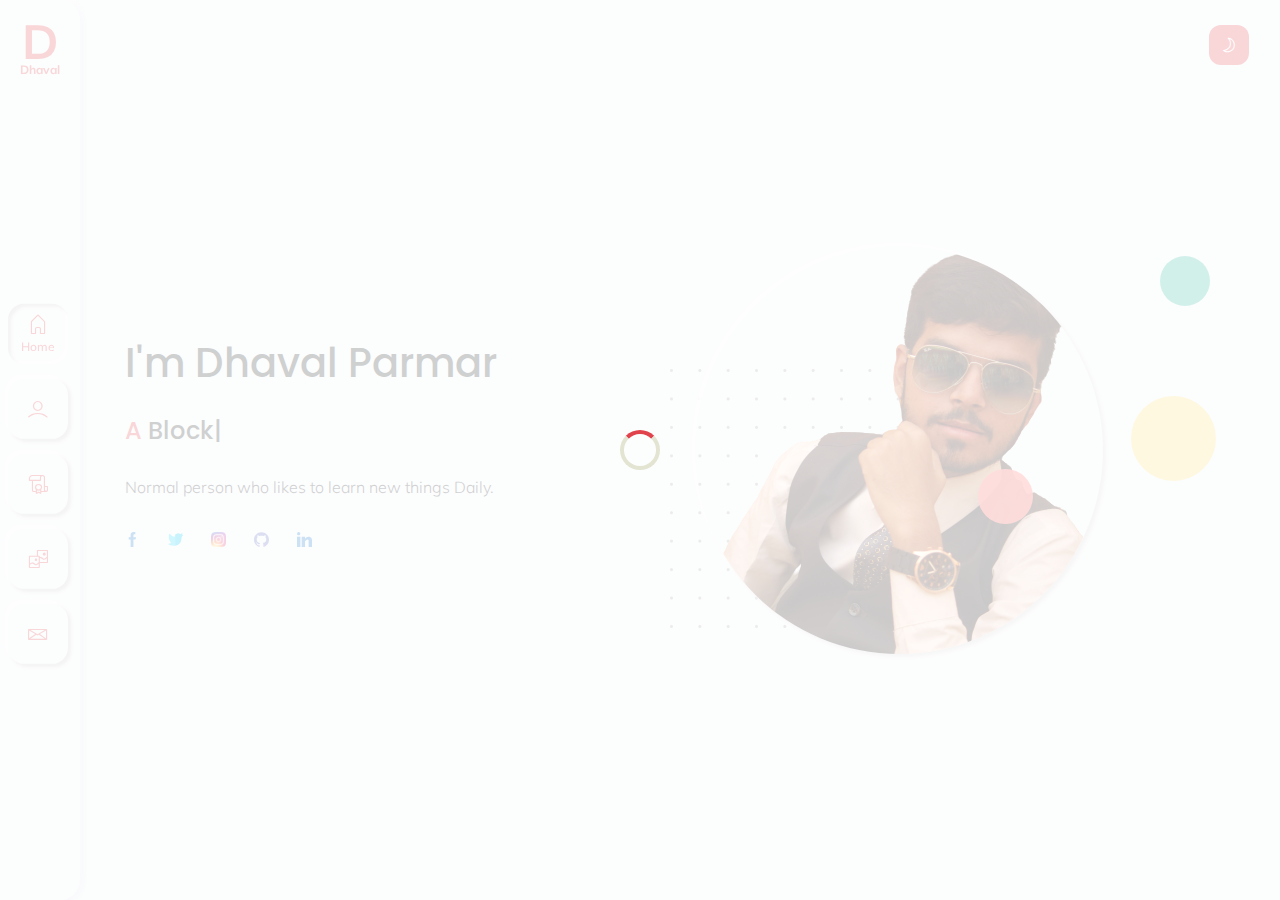
<file: index.html>
<!DOCTYPE html>
<html lang="en">
    
<head>
        <meta charset="UTF-8">
        <meta name="viewport" content="width=device-width, initial-scale=1, shrink-to-fit=no">
        <title>Dhaval Parmar</title>
        <meta name="description" content="" />
        <meta name="keywords" content="" />
        <meta name="author" content="Dhaval Parmar" />

        <!--  FavIcon  -->
        <link rel="shortcut icon" href="assets/img/favicon.jpg">

        <!-- Google Fonts -->
		<link href="https://fonts.googleapis.com/css?family=Muli:300,400,600" rel="stylesheet">
		<link href="https://fonts.googleapis.com/css?family=Poppins:400,500,600,700" rel="stylesheet">

        <!-- Plugin Css -->
        <link rel="stylesheet" href="assets/css/plugins.css">
        <!-- Colors Css -->
        <link rel="stylesheet" href="assets/css/color/green-color.css" id="option-color">
        <!--  Custom Style CSS  -->
        <link rel="stylesheet" href="assets/css/main.css">
        <link rel="stylesheet" href="assets/css/color/colorfull-main.css">
    </head>
    <body data-spy="scroll" data-target="#scrollspy" data-offset="1">

    <!--  Pre Loader  -->
    <div id="overlayer"></div>
    <span class="loader"></span>

     <!-- Portfolio Single Modal Start -->
    <div class="portfolio-single modal fade" id="portfolio-single" tabindex="-1" role="dialog" aria-labelledby="portfolioModalScrollable" aria-hidden="true">
        <div class="modal-dialog modal-dialog-scrollable" role="document">
            <div class="modal-content text-muted">
                <div class="modal-header">
                    <h5 class="modal-title" id="portfolioModalScrollable">My Work</h5>
                    <button type="button" class="close" data-dismiss="modal" aria-label="Close">
                        <span aria-hidden="true">&times;</span>
                    </button>
                </div>
                <div class="modal-body">
                    <div class="pt-4 pb-5">
                        <div class="container">
                            <div class="row">
                                <div class="col-12 col-md-10 mx-auto">
                                    <div class="text-center">
                                        <h2 class="mb-3"> <span class="base-color"> StudySnap - Your Study Partner</span></h2>
                                        <!-- <p class="max-width-450">In a professional context it often happens that private clients corder a publication to be made.</p> -->
                                    </div>
                                    <div class="row contact-info mt-5">
                                        <!-- <div class="col-md-4">
                                            <div class="text-center">
                                                <div>
                                                    <h6>Contribution:</h6>
                                                    <p class="mb-0">Softweirdo T</p>
                                                </div>
                                            </div>
                                        </div> -->
                                        <div class="col-md-6 p-title-border mt-3 mt-md-0">
                                            <div class="text-center">
                                                <div>
                                                    <h6 class="contact_detail-title">Completed on:</h6>
                                                    <p class="mb-0">June 30, 2020</p>
                                                </div>
                                            </div>
                                        </div>
                                        <div class="col-md-6 mt-3 mt-md-0">
                                            <div class="text-center">
                                                <div>
                                                    <h6>Skills:</h6>
                                                    <p class="mb-0">HTML5 / LARAVEL / CSS3</p>
                                                </div>
                                            </div>
                                        </div>
                                    </div>
                                    <!-- <div class="mt-5">
                                        <div class="portfolio-single-item image-border">
                                            <img src="assets/img/portfolio-03.jpg" class="d-block" alt="...">
                                        </div>
                                    </div> -->
                                    <div class="text-md-left mt-5">
                                        <p class="my-3">Studysnap is a system in which we provide access to schools, tution classes or any other institute to share study material with their students and we are giving this system to them at free of cost.</p>
                                    </div>
                                </div>
                            </div>
                        </div>
                    </div>
                </div>
            </div>
        </div>
    </div>

    <div class="portfolio-single modal fade" id="portfolio-scallop" tabindex="-1" role="dialog" aria-labelledby="portfolioModalScrollable" aria-hidden="true">
        <div class="modal-dialog modal-dialog-scrollable" role="document">
            <div class="modal-content text-muted">
                <div class="modal-header">
                    <h5 class="modal-title" id="portfolioModalScrollable">My Work</h5>
                    <button type="button" class="close" data-dismiss="modal" aria-label="Close">
                        <span aria-hidden="true">&times;</span>
                    </button>
                </div>
                <div class="modal-body">
                    <div class="pt-4 pb-5">
                        <div class="container">
                            <div class="row">
                                <div class="col-12 col-md-10 mx-auto">
                                    <div class="text-center">
                                        <h2 class="mb-3"> <span class="base-color">ScallopCoin</span></h2>
                                        <!-- <p class="max-width-450">In a professional context it often happens that private clients corder a publication to be made.</p> -->
                                    </div>
                                    <div class="row contact-info mt-5">
                                        <!-- <div class="col-md-4">
                                            <div class="text-center">
                                                <div>
                                                    <h6>Contribution:</h6>
                                                    <p class="mb-0">Solidity contract & web3 Part</p>
                                                </div>
                                            </div>
                                        </div> -->
                                        <div class="col-md-6 p-title-border mt-3 mt-md-0">
                                            <div class="text-center">
                                                <div>
                                                    <h6 class="contact_detail-title">Completed on:</h6>
                                                    <p class="mb-0">October 15, 2020</p>
                                                </div>
                                            </div>
                                        </div>
                                        <div class="col-md-6 mt-3 mt-md-0">
                                            <div class="text-center">
                                                <div>
                                                    <h6>Skills:</h6>
                                                    <p class="mb-0">SOLIDITY / WEB3.JS / METEOR</p>
                                                </div>
                                            </div>
                                        </div>
                                    </div>
                                    <!-- <div class="mt-5">
                                        <div class="portfolio-single-item image-border">
                                            <img src="assets/img/portfolio-08.jpg" class="d-block" alt="...">
                                        </div>
                                    </div> -->
                                    <div class="text-md-left mt-5">
                                        <p class="my-3">ScallopCoin is Initial Coin Offering Owned by Scallopx based on UK. In this user can buy SPC tokens by giving them ethers. It is ICO to raise funds for their future projects which include crypto exchange, crypto wallet etc.</p>
                                    </div>
                                </div>
                            </div>
                        </div>
                    </div>
                </div>
            </div>
        </div>
    </div>

    <div class="portfolio-single modal fade" id="portfolio-landmarket" tabindex="-1" role="dialog" aria-labelledby="portfolioModalScrollable" aria-hidden="true">
        <div class="modal-dialog modal-dialog-scrollable" role="document">
            <div class="modal-content text-muted">
                <div class="modal-header">
                    <h5 class="modal-title" id="portfolioModalScrollable">My Work</h5>
                    <button type="button" class="close" data-dismiss="modal" aria-label="Close">
                        <span aria-hidden="true">&times;</span>
                    </button>
                </div>
                <div class="modal-body">
                    <div class="pt-4 pb-5">
                        <div class="container">
                            <div class="row">
                                <div class="col-12 col-md-10 mx-auto">
                                    <div class="text-center">
                                        <h2 class="mb-3"> <span class="base-color">Land Marketplace</span></h2>
                                        <!-- <p class="max-width-450">In a professional context it often happens that private clients corder a publication to be made.</p> -->
                                    </div>
                                    <div class="row contact-info mt-5">
                                        <!-- <div class="col-md-4">
                                            <div class="text-center">
                                                <div>
                                                    <h6>Contribution:</h6>
                                                    <p class="mb-0">Solidity contract & web3 Part</p>
                                                </div>
                                            </div>
                                        </div> -->
                                        <div class="col-md-6 p-title-border mt-3 mt-md-0">
                                            <div class="text-center">
                                                <div>
                                                    <h6 class="contact_detail-title">Completed on:</h6>
                                                    <p class="mb-0">August 25, 2020</p>
                                                </div>
                                            </div>
                                        </div>
                                        <div class="col-md-6 mt-3 mt-md-0">
                                            <div class="text-center">
                                                <div>
                                                    <h6>Skills:</h6>
                                                    <p class="mb-0">SOLIDITY / WEB3.JS / HTML / CSS</p>
                                                </div>
                                            </div>
                                        </div>
                                    </div>
                                    <!-- <div class="mt-5">
                                        <div class="portfolio-single-item image-border">
                                            <img src="assets/img/portfolio-06.jpg" class="d-block" alt="...">
                                        </div>
                                    </div> -->
                                    <div class="text-md-left mt-5">
                                        <p class="my-3">Land marketplace is a website based on ethereum to buy & sell property. anyone can register their property and decide price by their own. Buyer's will pay sufficient ethers to buy property. It is just prototype.</p>
                                    </div>
                                </div>
                            </div>
                        </div>
                    </div>
                </div>
            </div>
        </div>
    </div>
    <!--  Portfolio Single Modal End  -->

    <!-- Blog Single Modal Start -->
    
    <!--  Blog Single Modal End  -->


    <main id="main">

        <!--   Header Start -->
        <header>
            <div class="header-navbar h-100">
                <a class="navbar-brand" href="#"><b>D</b><span>Dhaval</span></a>
                <ul class="list-group menu text-center" id="menu">
                    <li class="list-group-item"><a class="active" href="#hero"><i class="lni-home"></i><span>Home</span></a></li>
                    <li class="list-group-item"><a href="#about"><i class="lni-user"></i><span>About</span></a></li>
                    <li class="list-group-item"><a href="#resume"><i class="lni-certificate"></i><span>Resume</span></a></li>
                    <li class="list-group-item"><a href="#portfolio"><i class="lni-gallery"></i><span>Works</span></a></li>
                    <!-- <li class="list-group-item"><a href="#blog"><i class="lni-write"></i><span>blog</span></a></li> -->
                    <li class="list-group-item"><a href="#contact"><i class="lni-envelope"></i><span>Contact</span></a></li>
                </ul>
                <div class="menu-toggler">
                    <span>
                        <i class="text-white lni-menu"></i>
                    </span>
                </div>
            </div>
        </header>
        <!--   Header End   -->

        <!--  Hero Start  -->
        <section id="hero" class="section hero-06 active">
            <div class="display-table">
                <div class="display-content">
                    <div class="container">
                        <div class="row align-items-center">
                            <div class="col-lg-6 order-2 order-lg-1">
                                <div class="hero-content">
                                    <h1 class="mb-3">I'm Dhaval Parmar</h1>
                                    <h4 class="text-capitalize mb-0"><span class="base-color">A  </span> <span class="element" data-elements="Blockchain Developer.,Web Developer."></span></h4>
                                    <p class="max-width-450 mx-0 my-4">Normal person who likes to learn new things Daily.</p>
                                    <ul class="list-inline hero-social">
                                        <li class="list-inline-item">
                                            <a href="https://www.facebook.com/dhaval194" target="blank">
                                                <img src="assets/img/facebook.svg" alt="">
                                            </a>
                                        </li>
                                        <li class="list-inline-item">
                                            <a href="https://twitter.com/mr_d_1103" target="blank">
                                                <img src="assets/img/twitter.svg" alt="">
                                            </a>
                                        </li>
                                        <li class="list-inline-item">
                                            <a href="https://www.instagram.com/mr.d_1103/" target="blank">
                                                <img src="assets/img/instagram.ico" alt="">
                                            </a>
                                        </li>
                                        <li class="list-inline-item">
                                            <a href="https://github.com/dhavalmp194" target="blank">
                                                <img src="assets/img/github.svg" alt="">
                                            </a>
                                        </li>
                                        <li class="list-inline-item">
                                            <a href="https://www.linkedin.com/in/dhaval-parmar-15baa0149/" target="blank">
                                                <img src="assets/img/linkedin.svg" alt="">
                                            </a>
                                        </li>
                                    </ul>
                                </div>
                            </div>
                            <div class="col-lg-6 order-1 order-lg-2">
                                <div class="hero-images">
                                    <div class="square">
                                        <img src="assets/img/element_square.png" alt="/">
                                    </div>
                                    <div class="circle"></div>
                                    <div class="circle-2"></div>
                                    <div class="circle-3"></div>
                                    <div class="floating"></div>
                                    <div class="rounded-circle">
                                        <img src="assets/img/personal-image-05.png" alt="/" class="rounded-circle img-fluid">
                                    </div>
                                </div>
                            </div>
                        </div>
                    </div>
                </div>
            </div>
        </section>
        <!--  Hero End  -->

        <!--   About Start   -->
        <section id="about" class="section about">
            <div class="display-table">
                <div class="display-content">
                    <div class="container">
                        <div class="row">
                            <div class="col-lg-12">
                                <div class="text-center title">
                                    <h2 class="text-dark">About <span class="base-color">Me</span></h2>
                                    <p class="text-muted max-width-450 mb-5">Normal Person who likes to learn new things Daily</p>
                                </div>
                            </div>
                            <div class="col-lg-6">
                                <div class="image-border">
                                    <img src="assets/img/about-01.png" alt="/">
                                </div>
                            </div>
                            <div class="col-lg-6 mt-4 mt-lg-0">
                                <div class="personal-item ">
                                    <h3 class="text-dark mt-4 mt-lg-0"><span class="base-color">Blockchain</span> Developer & Web Developer</h3>
                                    <div class="row">
                                        <div class="col-6 personal-info">
                                            <ul class="list-unstyled pt-4">
                                                <li>
                                                    <p>Birthday : <span> 11 March 1999</span></p>
                                                </li>
                                                <!-- <li>
                                                    <p>Website : <span> www.retrina.com</span></p>
                                                </li> -->
                                                <li>
                                                    <p>Phone : <span><a href="tel:+919173410636" class="text-muted">+91 9173410636</a></span></p>
                                                </li>
                                                <li>
                                                    <p>City : <span> Vadodara, Gujarat</span></p>
                                                </li>
                                            </ul>
                                        </div>
                                        <div class="col-6 personal-info">
                                            <ul class="list-unstyled pt-4">
                                                <li>
                                                    <p>Age : <span> 22</span></p>
                                                </li>
                                                <li>
                                                    <p>Degree : <span> B.Tech - IT</span></p>
                                                </li>
                                                <li>
                                                   <p>Mail : <span><a href="mailto:dhavalparmar194@gmail.com" class="text-muted">dhavalparmar194@gmail.com</a></span></p> 
                                                    <!-- <p>Mail : <span> <a href="https://retrina.com/cdn-cgi/l/email-protection" class="__cf_email__" data-cfemail="8bf8eae6fbe7eecbf9eefff9e2e5eaa5e8e4e6">[email&#160;protected]</a></span></p> -->
                                                </li>
                                                <li>
                                                    <p>For Work : <span> Available</span></p>
                                                </li>
                                            </ul>
                                        </div>
                                    </div>
                                </div>
                                <div class="button-border mt-3 mb-lg-0 mr-4">
                                    <a href="https://drive.google.com/file/d/18ZA5DWexyUayx9qzhkb6qynVxWRkNPDm/view?usp=sharing" target="_blank" class="pill-button">Download Cv</a>
                                </div>
                                <div class="button-border mt-3 mb-lg-0 to-contact">
                                    <a href="#contact" class="pill-button">Hire Me</a>
                                </div>
                            </div>
                        </div>
                        <!-- Count up Start -->
                        <!-- <div id="count-up" class="count-up text-center box-border"> -->
                            <!-- <div class="row"> -->
                                <!-- Item-01 -->
                                <!-- <div class="col-6 col-lg-3 my-3 count-item ">
                                    <div class="count-icon">
                                        <img src="assets/img/folder.svg" alt="">
                                    </div>
                                    <div class="my-3">
                                        <span class="timer count-number" data-from="0" data-to="286" data-speed="5000">0</span>
                                    </div>
                                    <p class="mb-0">Files Download</p>
                                </div> -->
                                <!-- Item-02 -->
                                <!-- <div class="col-6 col-lg-3 my-3 count-item ">
                                    <div class="count-icon data-text-color" data-color="#fbdd62">
                                        <img src="assets/img/project.svg" alt="">
                                    </div>
                                    <div class="my-3">
                                        <span class="timer count-number" data-from="0" data-to="6549" data-speed="5000">0</span>
                                    </div>
                                    <p class="mb-0">Project Done</p>
                                </div> -->
                                <!-- Item-03 -->
                                <!-- <div class="col-6 col-lg-3 my-3 count-item ">
                                    <div class="count-icon data-text-color" data-color="#0bceaf">
                                        <img src="assets/img/medal.svg" alt="">
                                    </div>
                                    <div class="my-3">
                                        <span class="timer count-number" data-from="0" data-to="793" data-speed="5000">0</span>
                                    </div>
                                    <p class="mb-0">Get Award</p>
                                </div> -->
                                <!-- Item-04 -->
                                <!-- <div class="col-6 col-lg-3 my-3 count-item ">
                                    <div class="count-icon data-text-color" data-color="#0cc0de">
                                        <img src="assets/img/happy.svg" alt="">
                                    </div>
                                    <div class="my-3">
                                        <span class="timer count-number" data-from="0" data-to="286" data-speed="5000">0</span>
                                    </div>
                                    <p class="mb-0">Happy Client</p>
                                </div> -->
                            <!-- </div> -->
                        <!-- </div> -->
                        <!--  Count up End  -->
                        <!--  Service Start  -->
                        <div class="services colorfull-service">
                            <div class="row mt-5 ">
                                <div class="col-12">
                                    <h3 class="mb-0 text-dark">What <span class="base-color">I'm Doing</span></h3>
                                </div>
                            </div>
                            <div class="row">
                                <!-- Item 01 -->
                                <div class="col-lg-4 text-left">
                                    <div class="services-item box-hover-border data-background" data-color="#ff5380">
                                        <div class="float-left mt-lg-1 d-inline-block services-icon">
                                            <img src="assets/img/idea.svg" alt="/">
                                        </div>
                                        <div class="services-content">
                                            <h5 class="mb-3 text-white">Blockchain Developer</h5>
                                            <p class="text-white mb-0">I am working on Ethereum Network, In which I am expert in ICOs, ERC20, ERC721, ERC1155 tokens.</p>
                                        </div>
                                    </div>
                                </div>
                                <!-- Item 02 -->
                                <div class="col-lg-4 text-left">
                                    <div class="services-item box-hover-border data-background" data-color="#fbdd62">
                                        <div class="float-left mt-lg-1 d-inline-block services-icon">
                                            <img src="assets/img/support.svg" alt="/">
                                        </div>
                                        <div class="services-content">
                                            <h5 class="mb-3 text-dark">Backend Developer</h5>
                                            <p class="text-muted mb-0">I have good knowledge of Node.Js which is server side environment to produce dynamic web pages.<p>
                                        </div>
                                    </div>
                                </div>
                                <!-- Item 03 -->
                                <div class="col-lg-4 text-left">
                                    <div class="services-item box-hover-border data-background" data-color="#0bceaf">
                                        <div class="float-left mt-lg-1 d-inline-block services-icon">
                                            <img src="assets/img/portfolio.svg"  alt="/">
                                        </div>
                                        <div class="services-content">
                                            <h5 class="mb-3 text-white">Smart Contracts</h5>
                                            <p class="text-white mb-0">Competent in solidity language for DAPPs on Ethereum.</p>
                                        </div>
                                    </div>
                                </div>
                                <!-- Item 04 -->
                                <!-- <div class="col-lg-4 text-left">
                                    <div class="services-item box-hover-border data-background" data-color="#0bceaf"> 
                                        <div class="float-left mt-lg-1  d-inline-block services-icon">
                                            <img src="assets/img/responsive-design(1).svg" alt="/">
                                        </div>
                                        <div class="services-content">
                                            <h5 class="mb-3 text-white">Responsive Theme</h5>
                                            <p class="text-white mb-0">In a professional context it often happens that private clients corder a publication to be made.</p>
                                        </div>
                                    </div>
                                </div> -->
                                <!-- Item 05 -->
                                <!-- <div class="col-lg-4 text-left">
                                    <div class="services-item box-hover-border data-background" data-color="#ff5380">
                                        <div class="float-left mt-lg-1 d-inline-block services-icon">
                                            <img src="assets/img/unlimited.svg" alt="/">
                                        </div>
                                        <div class="services-content">
                                            <h5 class="mb-3 text-white">Go Beyond Limits</h5>
                                            <p class="text-white mb-0">In a professional context it often happens that private clients corder a publication to be made.</p>
                                        </div>
                                    </div>
                                </div> -->
                                <!-- Item 06 -->
                                <!-- <div class="col-lg-4 text-left">
                                    <div class="services-item box-hover-border data-background" data-color="#fbdd62">
                                        <div class="float-left mt-lg-1 d-inline-block services-icon">
                                            <img src="assets/img/premium-service.svg" alt="/">
                                        </div>
                                        <div class="services-content">
                                            <h5 class="mb-3 text-dark">Premium Slider</h5>
                                            <p class="text-muted mb-0">In a professional context it often happens that private clients corder a publication to be made.</p>
                                        </div>
                                    </div>
                                </div> -->
                            </div>

                        </div>
                        <!--   Service End   -->
                        <!--   Client Start  -->
                        <!-- <div class="testimonial mt-5">
                            <div class="col-12">
                                <h3 class="mb-0 text-dark">Client <span class="base-color">Says</span></h3>
                            </div>
                            <div class="owl-carousel"> -->
                                <!-- Testimonial Item-01 -->
                                <!-- <div class="testimonial-item box-border">
                                    <div class="testimonial-image">
                                        <div class="testimonial-image-border">
                                            <img src="assets/img/man.png" alt="/">
                                        </div>
                                    </div>
                                    <p class="mb-0 mt-2 text-muted">" In a professional context it often that private or corporate clients publication to be made.In a professional context it often happens that private."</p>
                                    <span class="d-block mt-3 font-weight-bold mr-2">John Doe,<small class="text-muted"> CEO Management</small></span>
                                </div> -->
                                <!-- Testimonial Item-02 -->
                                <!-- <div class="testimonial-item box-border">
                                    <div class="testimonial-image">
                                        <div class="testimonial-image-border">
                                            <img src="assets/img/woman-avator.png" alt="/">
                                        </div>
                                    </div>
                                    <p class="mb-0 mt-2 text-muted">" In a professional context it often that private or corporate clients publication to be made.In a professional context it often happens that private."</p>
                                    <span class="d-block mt-3 font-weight-bold mr-2">Mary Jane, <small class="text-muted">Marketing Head</small></span>
                                </div> -->
                                <!-- Testimonial Item-03 -->
                                <!-- <div class="testimonial-item box-border">
                                    <div class="testimonial-image">
                                        <div class="testimonial-image-border">
                                            <img src="assets/img/woman.png" alt="/">
                                        </div>
                                    </div>
                                    <p class="mb-0 mt-2 text-muted">" In a professional context it often that private or corporate clients publication to be made.In a professional context it often happens that private."</p>
                                    <span class="d-block mt-3 font-weight-bold mr-2">Jully Doe, <small class="text-muted">Design Strategist</small></span>
                                </div> -->
                                <!-- Testimonial Item-04 -->
                                <!-- <div class="testimonial-item box-border">
                                    <div class="testimonial-image">
                                        <div class="testimonial-image-border">
                                            <img src="assets/img/man-avator.png" alt="/">
                                        </div>
                                    </div>
                                    <p class="mb-0 mt-2 text-muted">" In a professional context it often that private or corporate clients publication to be made.In a professional context it often happens that private."</p>
                                    <span class="d-block mt-3 font-weight-bold mr-2">John Doe, <small class="text-muted">CEO Management</small></span>
                                </div> -->
                            <!-- </div> -->
                        <!-- </div> -->
                        <!--    Client End   -->
                    </div>
                </div>
            </div>
        </section>
        <!--    About End    -->

        <!--    Resume Start   -->
        <section id="resume" class="section resume">
            <div class="display-table">
                <div class="display-content">
                    <div class="container">
                        <div class="row">
                            <div class="col-lg-12">
                                <div class="text-center title">
                                    <h2 class="text-dark">My <span class="base-color">Resume</span></h2>

                                
                                    <p class="text-muted max-width-450 mb-5"></p>

                                </div>
                            </div>
                        </div>
                        <!--    TimeLine Start   -->
                        <div class="row">
                            <div class="col-lg-6">
                                <h3 class="text-dark">
                                    <i class="lni-graduation base-color"></i>
                                    Education
                                </h3>
                                <div class="timeline-items box-border colorfull-timeline">
                                    <!--    Item 01   -->
                                    <div class="timeline-item timeline-border" data-color="#ff5380">
                                        <div class="timeline-icon data-background" data-color="#ff5380"></div>
                                        <div class="timeline-contents">
                                            <div class="time-line-header">
                                                <h6 class="timeline-title">S.S.C.</h6>
                                                <p class="timeline-year">2013 - 2014</p>
                                            </div>
                                            <div class="timeline-content">
                                                <p>School : Shree Vivekanand Vidhyalaya - Jetpur</p>
                                                <p>Board : GSEB</p>
                                                <p>Percentage : 85.87%</p>
                                            </div>
                                        </div>
                                    </div>
                                    <!--    Item 02   -->
                                    <div class="timeline-item timeline-border" data-color="#fbdd62">
                                        <div class="timeline-icon data-background" data-color="#fbdd62"></div>
                                        <div class="timeline-contents">
                                            <div class="time-line-header">
                                                <h6 class="timeline-title">H.S.C.</h6>
                                                <p class="timeline-year">2015 - 2016</p>
                                            </div>
                                            <div class="timeline-content">
                                                <p>School : Shreeji Vidhyalaya - Jetpur</p>
                                                <p>Board : GSHEB</p>
                                                <p>Percentage : 60.00%</p>
                                            </div>
                                        </div>
                                    </div>
                                    <!--    Item 03   -->
                                    <div class="timeline-item timeline-border" data-color="#0bceaf">
                                        <div class="timeline-icon data-background" data-color="#0bceaf"></div>
                                        <div class="timeline-contents">
                                            <div class="time-line-header">
                                                <h6 class="timeline-title">B.Tech - IT</h6>
                                                <p class="timeline-year">2016 - 2020</p>
                                            </div>
                                            <div class="timeline-content">
                                                <p>Parul Uiversity, Vadodara</p>
                                                <p>CGPI : 7.72</p>
                                            </div>
                                        </div>
                                    </div>
                                </div>
                            </div>
                            <div class="col-lg-6 mt-5 mt-lg-0">
                                <h3 class="text-dark">
                                    <i class="lni-pencil base-color"></i>Experience
                                </h3>
                                <div class="timeline-items box-border colorfull-timeline">
                                    <!--    Item 01   -->
                                    <div class="timeline-item timeline-border" data-color="#ff5380">
                                        <div class="timeline-icon data-background" data-color="#ff5380"></div>
                                        <div class="timeline-contents">
                                            <div class="time-line-header">
                                                <h6 class="timeline-title">Alite Projects</h6>
                                                <p class="timeline-year">July, 2020 - Present</p>
                                            </div>
                                            <div class="timeline-content">
                                                <p>Title : Jr. Blockchain Developer</p>
                                                <p>In Alite, I was working on prototypes of LandmarketPlace, Supplychain, E-Certificates on Ethereum Blockchain. I also Work on ICOs of SPC & CBT tokens.</p>
                                            </div>
                                        </div>
                                    </div>
                                    <!--    Item 02   -->
                                    <div class="timeline-item timeline-border" data-color="#fbdd62">
                                        <div class="timeline-icon data-background" data-color="#fbdd62"></div>
                                        <div class="timeline-contents">
                                            <div class="time-line-header">
                                                <h6 class="timeline-title">Freelancer</h6>
                                                <p class="timeline-year">April, 2020 - Present</p>
                                            </div>
                                            <div class="timeline-content">
                                                <p>As freelancer I lead team of 4 member. Where we completed 4 project, which are available in works section.</p>
                                            </div>
                                        </div>
                                    </div>
                                    <!--    Item 03   -->
                                    <div class="timeline-item timeline-border" data-color="#0bceaf">
                                        <div class="timeline-icon data-background" data-color="#0bceaf"></div>
                                        <div class="timeline-contents">
                                            <div class="time-line-header">
                                                <h6 class="timeline-title">Intuz</h6>
                                                <p class="timeline-year">January, 2020 - June, 2020</p>
                                            </div>
                                            <div class="timeline-content">
                                                <p>Title : Intern</p>
                                                <p>In Intuz, I was making games on Unity engine which uses C# language. I made hypercasual games like zigzag, ball breaker, infinite runner and one prototype of cricket game.</p>
                                            </div>
                                        </div>
                                    </div>
                                </div>
                            </div>
                        </div>
                        <!--    TimeLine End   -->
                        <!--  Skill Start  -->
                        <div class="row mt-5">
                            <!-- Skill -->
                            <div class="col-lg-6">
                                <div>
                                    <h3 class="mb-0">Work <span class="base-color"> Skills</span></h3>
                                </div>
                                <div id="skills" class="skill-box box-border">
                                    <div class="skillbar clearfix" data-percent="95%">
                                        <div class="skillbar-title"><span>HTML</span></div>
                                        <div class="skillbar-bar fill-skillbar data-background" data-color="#ff5380"></div>
                                        <div class="skill-bar-percent">95%</div>
                                    </div>
                                    <div class="skillbar clearfix " data-percent="85%">
                                        <div class="skillbar-title"><span>CSS</span></div>
                                        <div class="skillbar-bar fill-skillbar data-background" data-color="#f9d74c"></div>
                                        <div class="skill-bar-percent">85%</div>
                                    </div>
                                    <div class="skillbar clearfix" data-percent="85%">
                                        <div class="skillbar-title"><span>JavaScripts</span></div>
                                        <div class="skillbar-bar fill-skillbar data-background"  data-color="#0cc0de"></div>
                                        <div class="skill-bar-percent">85%</div>
                                    </div>
                                    <div class="skillbar clearfix" data-percent="80%">
                                        <div class="skillbar-title"><span>JQuery</span></div>
                                        <div class="skillbar-bar fill-skillbar data-background" data-color="#0bceaf"></div>
                                        <div class="skill-bar-percent">80%</div>
                                    </div>
                                    <div class="skillbar clearfix" data-percent="85%">
                                        <div class="skillbar-title"><span>Node JS</span></div>
                                        <div class="skillbar-bar fill-skillbar data-background" data-color="#0cc0de"></div>
                                        <div class="skill-bar-percent">85%</div>
                                    </div>
                                    <div class="skillbar clearfix" data-percent="85%">
                                        <div class="skillbar-title"><span>Express Framework</span></div>
                                        <div class="skillbar-bar fill-skillbar data-background" data-color="#0cc0de"></div>
                                        <div class="skill-bar-percent">85%</div>
                                    </div>
                                    <div class="skillbar clearfix" data-percent="95%">
                                        <div class="skillbar-title"><span>Solidity</span></div>
                                        <div class="skillbar-bar fill-skillbar data-background" data-color="#ff5380"></div>
                                        <div class="skill-bar-percent">95%</div>
                                    </div>
                                    <div class="skillbar clearfix" data-percent="90%">
                                        <div class="skillbar-title"><span>Web3.js</span></div>
                                        <div class="skillbar-bar fill-skillbar data-background" data-color="#ff5380"></div>
                                        <div class="skill-bar-percent">90%</div>
                                    </div>
                                    <div class="skillbar clearfix" data-percent="80%">
                                        <div class="skillbar-title"><span>C#</span></div>
                                        <div class="skillbar-bar fill-skillbar data-background" data-color="#0bceaf"></div>
                                        <div class="skill-bar-percent">80%</div>
                                    </div>
                                </div>
                            </div>
                            <div class="col-lg-6">
                                <div>
                                    <h3 class="mb-0 mt-5 mt-lg-0">Language <span class="base-color"> Skills</span></h3>
                                </div>
                                <div class="language-bar box-border">
                                    <div class="language-skill row">
                                        <h4 class="col-6 text-left mb-0">English <span> Basic</span></h4>
                                        <ul class="col-6 list-inline text-right mb-0">
                                            <li class="list-inline-item">
                                                <i class="fa fa-star data-text-color" data-color="#ff5380"></i>
                                            </li>
                                            <li class="list-inline-item">
                                                <i class="fa fa-star data-text-color" data-color="#ff5380"></i>
                                            </li>
                                            <li class="list-inline-item">
                                                <i class="fa fa-star data-text-color" data-color="#ff5380"></i>
                                            </li>
                                            <li class="list-inline-item">
                                                <i class="fa fa-star data-text-color" data-color="#ff5380"></i>
                                            </li>
                                            <li class="list-inline-item">
                                                <i class="fa fa-star-o data-text-color" data-color="#ff5380"></i>
                                            </li>
                                        </ul>
                                    </div>
                                    <div class="language-skill row">
                                        <h4 class="col-6 text-left mb-0">Gujarati <span> Native</span></h4>
                                        <ul class="col-6 list-inline text-right mb-0">
                                            <li class="list-inline-item">
                                                <i class="fa fa-star data-text-color" data-color="#0cc0de"></i>
                                            </li>
                                            <li class="list-inline-item">
                                                <i class="fa fa-star data-text-color" data-color="#0cc0de"></i>
                                            </li>
                                            <li class="list-inline-item">
                                                <i class="fa fa-star data-text-color" data-color="#0cc0de"></i>
                                            </li>
                                            <li class="list-inline-item">
                                                <i class="fa fa-star data-text-color" data-color="#0cc0de"></i>
                                            </li>
                                            <li class="list-inline-item">
                                                <i class="fa fa-star data-text-color" data-color="#0cc0de"></i>
                                            </li>
                                        </ul>
                                    </div>
                                    <div class="language-skill row">
                                        <h4 class="col-6 text-left mb-0">Hindi<span> Basic</span></h4>
                                        <ul class="col-6 list-inline text-right mb-0">
                                            <li class="list-inline-item">
                                                <i class="fa fa-star data-text-color" data-color="#0bceaf"></i>
                                            </li>
                                            <li class="list-inline-item">
                                                <i class="fa fa-star data-text-color" data-color="#0bceaf"></i>
                                            </li>
                                            <li class="list-inline-item">
                                                <i class="fa fa-star data-text-color" data-color="#0bceaf"></i>
                                            </li>
                                            <li class="list-inline-item">
                                                <i class="fa fa-star data-text-color" data-color="#0bceaf"></i>
                                            </li>
                                            <li class="list-inline-item">
                                                <i class="fa fa-star fa-star-half-empty data-text-color" data-color="#0bceaf"></i>
                                            </li>
                                        </ul>
                                    </div>
                                   
                                </div>
                            </div>
                        </div>
                        <!--   Skill End   -->
                    </div>
                </div>
            </div>
        </section>
        <!--     Resume End    -->

        <!-- Portfolio Start -->
        <section id="portfolio" class="section portfolio">
            <div class="display-table">
                <div class="display-content">
                    <div class="container">
                        <div class="row">
                            <div class="col-lg-12">
                                <div class="text-center title">
                                    <h2 class="text-dark">My <span class="base-color">Works</span></h2>
                                    <p class="text-muted mb-5 max-width-450">Here I mention some of my works</p>
                                </div>
                            </div>
                        </div>
                        <!-- <div class="row"> -->
                            <!--   Portfolio Filters   -->
                            <!-- <ul id="portfolio-filter" class="list-unstyled list-inline mb-0 col-lg-12 text-center portfolio-filter">
                                <li class="button-border list-inline-item">
                                    <a href="#" data-filter="*" class="pill-button active">All</a>
                                </li>
                                <li class="button-border list-inline-item">
                                    <a href="#" data-filter=".webdesign" class="pill-button">Web Design</a>
                                </li>
                                <li class="button-border list-inline-item">
                                    <a href="#" data-filter=".mobiledesign" class="pill-button">Mobile Design</a>
                                </li>
                                <li class="button-border list-inline-item">
                                    <a href="#" data-filter=".seo" class="pill-button">Seo</a>
                                </li>
                                <li class="button-border list-inline-item">
                                    <a href="#" data-filter=".graphic" class="pill-button">Graphic</a>
                                </li>
                            </ul>
                        </div> -->
                        <div class="portfolio-items row">
                            <!-- Item 01 -->
                            <div class="col-lg-4 portfolio-item seo">
                                <div class="image-border">
                                    <div class="portfolio-item-content">
                                        <img src="assets/img/portfolio-03.jpg" alt="/" class="img-fluid">
                                        <div class="img-overlay text-center">
                                            <div class="img-overlay-content">
                                                <div class="portfolio-icon">
                                                    <button type="button" data-toggle="modal" data-target="#portfolio-single"><i class="lni-link"></i></button>
                                                    <a href="assets/img/portfolio-03.jpg" class="js-zoom-gallery">
                                                        <i class="lni-search"></i>
                                                    </a>
                                                </div>
                                                <h5 class="mt-3 mb-0">Studysnap</h5>
                                            </div>
                                        </div>
                                    </div>
                                </div>
                            </div>
                            <!-- Item 02 -->
                            <div class="col-lg-4 portfolio-item graphic webdesign">
                                <div class="image-border">
                                    <div class="portfolio-item-content">
                                        <img src="assets/img/portfolio-08.jpg" alt="/" class="img-fluid">
                                        <div class="img-overlay text-center">
                                            <div class="img-overlay-content">
                                                <div class="portfolio-icon">
                                                    <button type="button" data-toggle="modal" data-target="#portfolio-scallop"><i class="lni-link"></i></button>
                                                    <a href="assets/img/portfolio-08.jpg" class="js-zoom-gallery">
                                                        <i class="lni-search"></i>
                                                    </a>
                                                </div>
                                                <h5 class="mt-3 mb-0">ScallopCoin</h5>
                                            </div>
                                        </div>
                                    </div>
                                </div>
                            </div>
                            <!-- Item 03 -->
                            <div class="col-lg-4 portfolio-item webdesign graphic">
                                <div class="image-border">
                                    <div class="portfolio-item-content">
                                        <img src="assets/img/portfolio-06.jpg" alt="/" class="img-fluid">
                                        <div class="img-overlay text-center">
                                            <div class="img-overlay-content">
                                                <div class="portfolio-icon">
                                                    <button type="button" data-toggle="modal" data-target="#portfolio-landmarket"><i class="lni-link"></i></button>
                                                    <a href="assets/img/portfolio-06.jpg" class="js-zoom-gallery">
                                                        <i class="lni-search"></i>
                                                    </a>
                                                </div>
                                                <h5 class="mt-3 mb-0">Land Marketplace</h5>
                                            </div>
                                        </div>
                                    </div>
                                </div>
                            </div>
                            <!-- Item 04 -->
                            <!-- <div class="col-lg-4 portfolio-item mobiledesign webdesign">
                                <div class="image-border">
                                    <div class="portfolio-item-content">
                                        <img src="assets/img/portfolio-04.jpg" alt="/" class="img-fluid">
                                        <div class="img-overlay text-center">
                                            <div class="img-overlay-content">
                                                <div class="portfolio-icon">
                                                    <button type="button" data-toggle="modal" data-target="#portfolio-single"><i class="lni-link"></i></button>
                                                    <a href="assets/img/portfolio-04.jpg" class="js-zoom-gallery">
                                                        <i class="lni-search"></i>
                                                    </a>
                                                </div>
                                                <h5 class="mt-3 mb-0">My Work</h5>
                                            </div>
                                        </div>
                                    </div>
                                </div>
                            </div> -->
                            <!-- Item 05 -->
                            <!-- <div class="col-lg-4 portfolio-item mobiledesign seo">
                                <div class="image-border">
                                    <div class="portfolio-item-content">
                                        <img src="assets/img/portfolio-05.jpg" alt="/" class="img-fluid">
                                        <div class="img-overlay text-center">
                                            <div class="img-overlay-content">
                                                <div class="portfolio-icon">
                                                    <button type="button" data-toggle="modal" data-target="#portfolio-single"><i class="lni-link"></i></button>
                                                    <a href="assets/img/portfolio-05.jpg" class="js-zoom-gallery">
                                                        <i class="lni-search"></i>
                                                    </a>
                                                </div>
                                                <h5 class="mt-3 mb-0">My Work</h5>
                                            </div>
                                        </div>
                                    </div>
                                </div>
                            </div> -->
                            <!-- Item 06 -->
                            <!-- <div class="col-lg-4 portfolio-item mobiledesign">
                                <div class="image-border">
                                    <div class="portfolio-item-content">
                                        <img src="assets/img/portfolio-06.jpg" alt="/" class="img-fluid">
                                        <div class="img-overlay text-center">
                                            <div class="img-overlay-content">
                                                <div class="portfolio-icon">
                                                    <button type="button" data-toggle="modal" data-target="#portfolio-single"><i class="lni-link"></i></button>
                                                    <a href="assets/img/portfolio-06.jpg" class="js-zoom-gallery">
                                                        <i class="lni-search"></i>
                                                    </a>
                                                </div>
                                                <h5 class="mt-3 mb-0">My Work</h5>
                                            </div>
                                        </div>
                                    </div>
                                </div>
                            </div> -->
                            <!-- Item 07 -->
                            <!-- <div class="col-lg-4 portfolio-item mobiledesign webdesign">
                                <div class="image-border">
                                    <div class="portfolio-item-content">
                                        <img src="assets/img/portfolio-07.jpg" alt="/" class="img-fluid">
                                        <div class="img-overlay text-center">
                                            <div class="img-overlay-content">
                                                <div class="portfolio-icon">
                                                    <button type="button" data-toggle="modal" data-target="#portfolio-single"><i class="lni-link"></i></button>
                                                    <a href="assets/img/portfolio-07.jpg" class="js-zoom-gallery">
                                                        <i class="lni-search"></i>
                                                    </a>
                                                </div>
                                                <h5 class="mt-3 mb-0">My Work</h5>
                                            </div>
                                        </div>
                                    </div>
                                </div>
                            </div> -->
                            <!-- Item 08 -->
                            <!-- <div class="col-lg-4 portfolio-item webdesign graphic">
                                <div class="image-border">
                                    <div class="portfolio-item-content">
                                        <img src="assets/img/portfolio-08.jpg" alt="/" class="img-fluid">
                                        <div class="img-overlay text-center">
                                            <div class="img-overlay-content">
                                                <div class="portfolio-icon">
                                                    <button type="button" data-toggle="modal" data-target="#portfolio-single"><i class="lni-link"></i></button>
                                                    <a href="assets/img/portfolio-08.jpg" class="js-zoom-gallery">
                                                        <i class="lni-search"></i>
                                                    </a>
                                                </div>
                                                <h5 class="mt-3 mb-0">My Work</h5>
                                            </div>
                                        </div>
                                    </div>
                                </div>
                            </div> -->
                            <!-- Item 09 -->
                            <!-- <div class="col-lg-4 portfolio-item seo">
                                <div class="image-border">
                                    <div class="portfolio-item-content">
                                        <img src="assets/img/portfolio-09.jpg" alt="/" class="img-fluid">
                                        <div class="img-overlay text-center">
                                            <div class="img-overlay-content">
                                                <div class="portfolio-icon">
                                                    <button type="button" data-toggle="modal" data-target="#portfolio-single"><i class="lni-link"></i></button>
                                                    <a href="assets/img/portfolio-09.jpg" class="js-zoom-gallery">
                                                        <i class="lni-search"></i>
                                                    </a>
                                                </div>
                                                <h5 class="mt-3 mb-0">My Work</h5>
                                            </div>
                                        </div>
                                    </div>
                                </div>
                            </div> -->
                        </div>
                    </div>
                </div>
            </div>
        </section>
        <!--  Portfolio End  -->

        <!--  Blog Start  -->
        
        <!--   Blog End   -->

       <!-- Contact Start -->
       <section id="contact" class="section contact">
        <div class="display-table">
            <div class="display-content">
                <div class="container">
                    <div class="row">
                        <div class="col-lg-12">
                            <div class="text-center title">
                                <h2 class="text-dark">Get <span class="base-color">in Touch</span></h2>
                                <!-- <p class="text-muted mb-5 max-width-450">In a professional context it often happens that private clients corder a publication to be made.</p> -->
                            </div>
                        </div>
                    </div>
                    <div class="row contact-info">
                        <div class="col-lg-4 mt-5">
                            <div class="text-center">
                                <div class="base-color">
                                    <img src="assets/img/phone.svg" alt="">
                                </div>
                                <div class="mt-3">
                                    <h5 class="text-dark mb-0">Call Me On</h5>
                                    <a href="tel:+919173410636" class="text-muted"><small class="text-muted">+91 9173410636</small></a>
                                </div>
                            </div>
                        </div>
                        <div class="col-lg-4 mt-5">
                            <div class="text-center">
                                <div class="base-color">
                                    <img src="assets/img/location.svg" alt="">
                                </div>
                                <div class="mt-3">
                                    <h5 class="text-dark mb-0 contact_detail-title">Address</h5>
                                    <small class="text-muted">Vadodara, Gujarat</small>
                                </div>
                            </div>
                        </div>
                        <div class="col-lg-4 mt-5">
                            <div class="text-center">
                                <div class="base-color">
                                    <img src="assets/img/send.svg" alt="">
                                </div>
                                <div class="mt-3">
                                    <h5 class="text-dark mb-0">Email Me At</h5>
                                    <a href="mailto:dhavalparmar194@gmail.com" class="text-muted">dhavalparmar194@gmail.com</a>
                                    <!-- <small class="text-muted"><a href="https://retrina.com/cdn-cgi/l/email-protection" class="__cf_email__" data-cfemail="1b7a79785b7c767a727735787476">[email&#160;protected]</a></small> -->
                                </div>
                            </div>
                        </div>
                    </div>
                    <!-- <div class="row">
                        <div class="col-lg-12 mt-5 contact-form">
                            <form id="contactForm">
                                <div class="row">
                                    <div class="col-lg-6 form-item">
                                        <div class="form-group">
                                            <input name="name" id="name" type="text" class="form-control" placeholder="Your Name*" required >
                                        </div>
                                    </div>
                                    <div class="col-lg-6 form-item">
                                        <div class="form-group">
                                            <input name="email" id="email" type="email" class="form-control" placeholder="Your Email*" required >
                                        </div>
                                    </div>
                                    <div class="col-12 form-item">
                                        <div class="form-group">
                                            <input name="subject" id="subject" type="text" class="form-control" placeholder="Your Subject*" required >
                                        </div>
                                    </div>
                                    <div class="col-12 form-item">
                                        <div class="form-group">
                                            <textarea name="comments" id="comments" rows="4" class="form-control" placeholder="Your message..."></textarea>
                                        </div>
                                    </div>
                                    <div class="col-sm-12 mt-4 text-left">
                                        <div class="button-border">
                                            <a href="javascript:void(0)" class="pill-button" id="submit-btn" onclick="sendEmail()">Send Message</a>
                                        </div>
                                        <div id="message" class="toast" role="alert" aria-live="assertive" aria-atomic="true" data-delay="4000" >
                                            <div class="toast-body d-inline-block"></div>
                                            <button type="button" class="pr-3 close" data-dismiss="toast" aria-label="Close">
                                                <span aria-hidden="true" class="lni-close size-xs "></span>
                                            </button>
                                        </div>
                                    </div>
                                </div>
                            </form>
                        </div>
                    </div> -->
                    <div class="row copy-right">
                        <div class="col-12 text-center">
                            <p>Copyright © 2020. All right reserved by <span class="base-color">Dhaval Parmar</span></p>
                        </div>
                    </div>
                </div>
            </div>
        </div>
    </section>
    <!--  Contact End  -->


        <!--   Color Scheme  -->
        <a class="color-scheme hide text-white bg-base-color d-inline-block" href="javascript:void(0)"><i class="lni-night"></i></a>
        <a class="color-scheme hide color-scheme-light text-white bg-base-color d-none" href="javascript:void(0)"><i class="lni-sun"></i></a>

        <!-- Start Color Pallet -->
        <!-- <div id="color-switcher" class="color-switcher" >
            <div class="text-center color-pallet hide">
                <h6 class="text-center mt-3">Select your color</h6>
                <ul class="pattern">
                    <li>
                        <a class="color1" href="#"></a>
                    </li>
                    <li>
                        <a class="color2" href="#"></a>
                    </li>
                    <li>
                        <a class="color3" href="#"></a>
                    </li>
                    <li>
                        <a class="color4" href="#"></a>
                    </li>
                    <li>
                        <a class="color5" href="#"></a>
                    </li>
                    <li>
                        <a class="color6" href="#"></a>
                    </li>
                    <li>
                        <a class="color7" href="#"></a>
                    </li>
                    <li>
                        <a class="color8" href="#"></a>
                    </li>
                    <li>
                        <a class="color9" href="#"></a>
                    </li>
                </ul>
            </div>
            <div class="pallet-button hide">
                <a href="#" class="cp-toggle"><i class="fa fa-cog fa-spin"></i></a>
            </div>
        </div> -->
        <!-- End Color Pallet -->




    </main>


    <!--  JavaScripts  -->
    <script data-cfasync="false" src="https://retrina.com/cdn-cgi/scripts/5c5dd728/cloudflare-static/email-decode.min.js"></script><script src="assets/js/jquery-3.4.1.min.js"></script>
    <!--  Plugin Js  -->
    <script src="assets/js/plugins.js"></script>
    <script src="assets/js/jquery.pseudo.js"></script>
    <!--  Custom JS  -->
    <script src="assets/js/main.js"></script>

    </body>

<!-- Mirrored from retrina.com/demo/arshia/cv/neo-colorfull.html by HTTrack Website Copier/3.x [XR&CO'2014], Thu, 22 Oct 2020 05:07:38 GMT -->
</html>
</file>
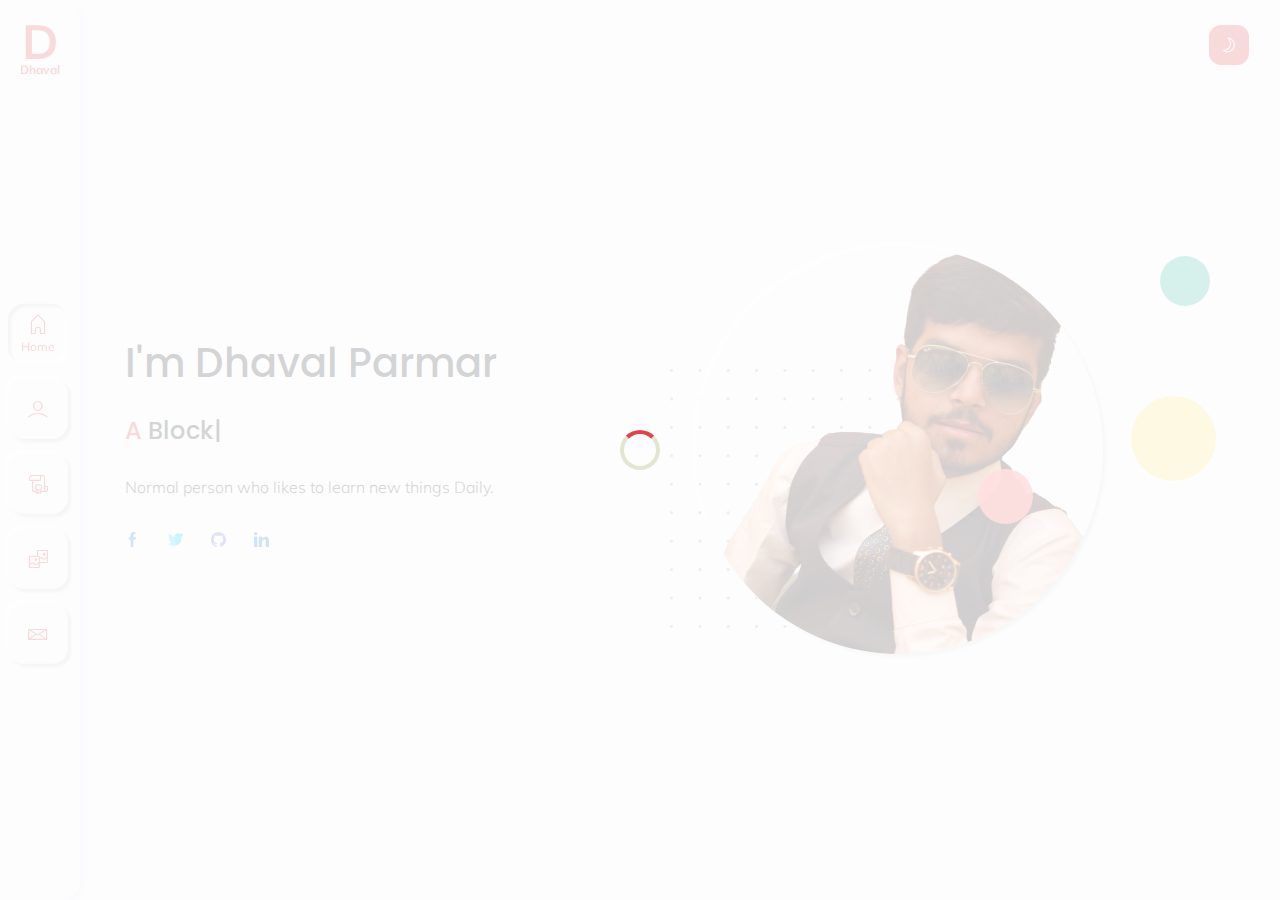
<file: neo-colorfull.html>
<!DOCTYPE html>
<html lang="en">
    
<head>
        <meta charset="UTF-8">
        <meta name="viewport" content="width=device-width, initial-scale=1, shrink-to-fit=no">
        <title>Dhaval Parmar</title>
        <meta name="description" content="" />
        <meta name="keywords" content="" />
        <meta name="author" content="Dhaval Parmar" />

        <!--  FavIcon  -->
        <link rel="shortcut icon" href="assets/img/favicon.ico">

        <!-- Google Fonts -->
		<link href="https://fonts.googleapis.com/css?family=Muli:300,400,600" rel="stylesheet">
		<link href="https://fonts.googleapis.com/css?family=Poppins:400,500,600,700" rel="stylesheet">

        <!-- Plugin Css -->
        <link rel="stylesheet" href="assets/css/plugins.css">
        <!-- Colors Css -->
        <link rel="stylesheet" href="assets/css/color/green-color.css" id="option-color">
        <!--  Custom Style CSS  -->
        <link rel="stylesheet" href="assets/css/main.css">
        <link rel="stylesheet" href="assets/css/color/colorfull-main.css">
    </head>
    <body data-spy="scroll" data-target="#scrollspy" data-offset="1">

    <!--  Pre Loader  -->
    <div id="overlayer"></div>
    <span class="loader"></span>

     <!-- Portfolio Single Modal Start -->
    <div class="portfolio-single modal fade" id="portfolio-single" tabindex="-1" role="dialog" aria-labelledby="portfolioModalScrollable" aria-hidden="true">
        <div class="modal-dialog modal-dialog-scrollable" role="document">
            <div class="modal-content text-muted">
                <div class="modal-header">
                    <h5 class="modal-title" id="portfolioModalScrollable">My Work</h5>
                    <button type="button" class="close" data-dismiss="modal" aria-label="Close">
                        <span aria-hidden="true">&times;</span>
                    </button>
                </div>
                <div class="modal-body">
                    <div class="pt-4 pb-5">
                        <div class="container">
                            <div class="row">
                                <div class="col-12 col-md-10 mx-auto">
                                    <div class="text-center">
                                        <h2 class="mb-3"> <span class="base-color"> StudySnap - Your Study Partner</span></h2>
                                        <!-- <p class="max-width-450">In a professional context it often happens that private clients corder a publication to be made.</p> -->
                                    </div>
                                    <div class="row contact-info mt-5">
                                        <!-- <div class="col-md-4">
                                            <div class="text-center">
                                                <div>
                                                    <h6>Contribution:</h6>
                                                    <p class="mb-0">Softweirdo T</p>
                                                </div>
                                            </div>
                                        </div> -->
                                        <div class="col-md-6 p-title-border mt-3 mt-md-0">
                                            <div class="text-center">
                                                <div>
                                                    <h6 class="contact_detail-title">Completed on:</h6>
                                                    <p class="mb-0">June 30, 2020</p>
                                                </div>
                                            </div>
                                        </div>
                                        <div class="col-md-6 mt-3 mt-md-0">
                                            <div class="text-center">
                                                <div>
                                                    <h6>Skills:</h6>
                                                    <p class="mb-0">HTML5 / LARAVEL / CSS3</p>
                                                </div>
                                            </div>
                                        </div>
                                    </div>
                                    <div class="mt-5">
                                        <div class="portfolio-single-item image-border">
                                            <img src="assets/img/portfolio-03.jpg" class="d-block" alt="...">
                                        </div>
                                    </div>
                                    <div class="text-md-left mt-5">
                                        <p class="my-3">Studysnap is a system in which we provide access to schools, tution classes or any other institute to share study material with their students and we are giving this system to them at free of cost.</p>
                                    </div>
                                </div>
                            </div>
                        </div>
                    </div>
                </div>
            </div>
        </div>
    </div>

    <div class="portfolio-single modal fade" id="portfolio-scallop" tabindex="-1" role="dialog" aria-labelledby="portfolioModalScrollable" aria-hidden="true">
        <div class="modal-dialog modal-dialog-scrollable" role="document">
            <div class="modal-content text-muted">
                <div class="modal-header">
                    <h5 class="modal-title" id="portfolioModalScrollable">My Work</h5>
                    <button type="button" class="close" data-dismiss="modal" aria-label="Close">
                        <span aria-hidden="true">&times;</span>
                    </button>
                </div>
                <div class="modal-body">
                    <div class="pt-4 pb-5">
                        <div class="container">
                            <div class="row">
                                <div class="col-12 col-md-10 mx-auto">
                                    <div class="text-center">
                                        <h2 class="mb-3"> <span class="base-color">ScallopCoin</span></h2>
                                        <!-- <p class="max-width-450">In a professional context it often happens that private clients corder a publication to be made.</p> -->
                                    </div>
                                    <div class="row contact-info mt-5">
                                        <!-- <div class="col-md-4">
                                            <div class="text-center">
                                                <div>
                                                    <h6>Contribution:</h6>
                                                    <p class="mb-0">Solidity contract & web3 Part</p>
                                                </div>
                                            </div>
                                        </div> -->
                                        <div class="col-md-6 p-title-border mt-3 mt-md-0">
                                            <div class="text-center">
                                                <div>
                                                    <h6 class="contact_detail-title">Completed on:</h6>
                                                    <p class="mb-0">October 15, 2020</p>
                                                </div>
                                            </div>
                                        </div>
                                        <div class="col-md-6 mt-3 mt-md-0">
                                            <div class="text-center">
                                                <div>
                                                    <h6>Skills:</h6>
                                                    <p class="mb-0">SOLIDITY / WEB3.JS / METEOR</p>
                                                </div>
                                            </div>
                                        </div>
                                    </div>
                                    <div class="mt-5">
                                        <div class="portfolio-single-item image-border">
                                            <img src="assets/img/portfolio-08.jpg" class="d-block" alt="...">
                                        </div>
                                    </div>
                                    <div class="text-md-left mt-5">
                                        <p class="my-3">ScallopCoin is Initial Coin Offering Owned by Scallopx based on UK. In this user can buy SPC tokens by giving them ethers. It is ICO to raise funds for their future projects which include crypto exchange, crypto wallet etc.</p>
                                    </div>
                                </div>
                            </div>
                        </div>
                    </div>
                </div>
            </div>
        </div>
    </div>

    <div class="portfolio-single modal fade" id="portfolio-landmarket" tabindex="-1" role="dialog" aria-labelledby="portfolioModalScrollable" aria-hidden="true">
        <div class="modal-dialog modal-dialog-scrollable" role="document">
            <div class="modal-content text-muted">
                <div class="modal-header">
                    <h5 class="modal-title" id="portfolioModalScrollable">My Work</h5>
                    <button type="button" class="close" data-dismiss="modal" aria-label="Close">
                        <span aria-hidden="true">&times;</span>
                    </button>
                </div>
                <div class="modal-body">
                    <div class="pt-4 pb-5">
                        <div class="container">
                            <div class="row">
                                <div class="col-12 col-md-10 mx-auto">
                                    <div class="text-center">
                                        <h2 class="mb-3"> <span class="base-color">Land Marketplace</span></h2>
                                        <!-- <p class="max-width-450">In a professional context it often happens that private clients corder a publication to be made.</p> -->
                                    </div>
                                    <div class="row contact-info mt-5">
                                        <!-- <div class="col-md-4">
                                            <div class="text-center">
                                                <div>
                                                    <h6>Contribution:</h6>
                                                    <p class="mb-0">Solidity contract & web3 Part</p>
                                                </div>
                                            </div>
                                        </div> -->
                                        <div class="col-md-6 p-title-border mt-3 mt-md-0">
                                            <div class="text-center">
                                                <div>
                                                    <h6 class="contact_detail-title">Completed on:</h6>
                                                    <p class="mb-0">August 25, 2020</p>
                                                </div>
                                            </div>
                                        </div>
                                        <div class="col-md-6 mt-3 mt-md-0">
                                            <div class="text-center">
                                                <div>
                                                    <h6>Skills:</h6>
                                                    <p class="mb-0">SOLIDITY / WEB3.JS / HTML / CSS</p>
                                                </div>
                                            </div>
                                        </div>
                                    </div>
                                    <div class="mt-5">
                                        <div class="portfolio-single-item image-border">
                                            <img src="assets/img/portfolio-06.jpg" class="d-block" alt="...">
                                        </div>
                                    </div>
                                    <div class="text-md-left mt-5">
                                        <p class="my-3">Land marketplace is a website based on ethereum to buy & sell property. anyone can register their property and decide price by their own. Buyer's will pay sufficient ethers to buy property. It is just prototype.</p>
                                    </div>
                                </div>
                            </div>
                        </div>
                    </div>
                </div>
            </div>
        </div>
    </div>
    <!--  Portfolio Single Modal End  -->

    <!-- Blog Single Modal Start -->
    
    <!--  Blog Single Modal End  -->


    <main id="main">

        <!--   Header Start -->
        <header>
            <div class="header-navbar h-100">
                <a class="navbar-brand" href="#"><b>D</b><span>Dhaval</span></a>
                <ul class="list-group menu text-center" id="menu">
                    <li class="list-group-item"><a class="active" href="#hero"><i class="lni-home"></i><span>Home</span></a></li>
                    <li class="list-group-item"><a href="#about"><i class="lni-user"></i><span>About</span></a></li>
                    <li class="list-group-item"><a href="#resume"><i class="lni-certificate"></i><span>Resume</span></a></li>
                    <li class="list-group-item"><a href="#portfolio"><i class="lni-gallery"></i><span>Works</span></a></li>
                    <!-- <li class="list-group-item"><a href="#blog"><i class="lni-write"></i><span>blog</span></a></li> -->
                    <li class="list-group-item"><a href="#contact"><i class="lni-envelope"></i><span>Contact</span></a></li>
                </ul>
                <div class="menu-toggler">
                    <span>
                        <i class="text-white lni-menu"></i>
                    </span>
                </div>
            </div>
        </header>
        <!--   Header End   -->

        <!--  Hero Start  -->
        <section id="hero" class="section hero-06 active">
            <div class="display-table">
                <div class="display-content">
                    <div class="container">
                        <div class="row align-items-center">
                            <div class="col-lg-6 order-2 order-lg-1">
                                <div class="hero-content">
                                    <h1 class="mb-3">I'm Dhaval Parmar</h1>
                                    <h4 class="text-capitalize mb-0"><span class="base-color">A  </span> <span class="element" data-elements="Blockchain Developer.,Web Developer."></span></h4>
                                    <p class="max-width-450 mx-0 my-4">Normal person who likes to learn new things Daily.</p>
                                    <ul class="list-inline hero-social">
                                        <li class="list-inline-item">
                                            <a href="javascript:void(0);">
                                                <img src="assets/img/facebook.svg" alt="">
                                            </a>
                                        </li>
                                        <li class="list-inline-item">
                                            <a href="javascript:void(0);">
                                                <img src="assets/img/twitter.svg" alt="">
                                            </a>
                                        </li>
                                        <li class="list-inline-item">
                                            <a href="javascript:void(0);">
                                                <img src="assets/img/github.svg" alt="">
                                            </a>
                                        </li>
                                        <li class="list-inline-item">
                                            <a href="javascript:void(0);">
                                                <img src="assets/img/linkedin.svg" alt="">
                                            </a>
                                        </li>
                                    </ul>
                                </div>
                            </div>
                            <div class="col-lg-6 order-1 order-lg-2">
                                <div class="hero-images">
                                    <div class="square">
                                        <img src="assets/img/element_square.png" alt="/">
                                    </div>
                                    <div class="circle"></div>
                                    <div class="circle-2"></div>
                                    <div class="circle-3"></div>
                                    <div class="floating"></div>
                                    <div class="rounded-circle">
                                        <img src="assets/img/personal-image-05.png" alt="/" class="rounded-circle img-fluid">
                                    </div>
                                </div>
                            </div>
                        </div>
                    </div>
                </div>
            </div>
        </section>
        <!--  Hero End  -->

        <!--   About Start   -->
        <section id="about" class="section about">
            <div class="display-table">
                <div class="display-content">
                    <div class="container">
                        <div class="row">
                            <div class="col-lg-12">
                                <div class="text-center title">
                                    <h2 class="text-dark">About <span class="base-color">Me</span></h2>
                                    <p class="text-muted max-width-450 mb-5">Normal Person who likes to learn new things Daily</p>
                                </div>
                            </div>
                            <div class="col-lg-6">
                                <div class="image-border">
                                    <img src="assets/img/about-01.png" alt="/">
                                </div>
                            </div>
                            <div class="col-lg-6 mt-4 mt-lg-0">
                                <div class="personal-item ">
                                    <h3 class="text-dark mt-4 mt-lg-0"><span class="base-color">Blockchain</span> Developer & Web Developer</h3>
                                    <div class="row">
                                        <div class="col-6 personal-info">
                                            <ul class="list-unstyled pt-4">
                                                <li>
                                                    <p>Birthday : <span> 11 March 1999</span></p>
                                                </li>
                                                <!-- <li>
                                                    <p>Website : <span> www.retrina.com</span></p>
                                                </li> -->
                                                <li>
                                                    <p>Phone : <span><a href="tel:+919173410636" class="text-muted">+91 9173410636</a></span></p>
                                                </li>
                                                <li>
                                                    <p>City : <span> Vadodara, Gujarat</span></p>
                                                </li>
                                            </ul>
                                        </div>
                                        <div class="col-6 personal-info">
                                            <ul class="list-unstyled pt-4">
                                                <li>
                                                    <p>Age : <span> 22</span></p>
                                                </li>
                                                <li>
                                                    <p>Degree : <span> B.Tech - IT</span></p>
                                                </li>
                                                <li>
                                                   <p>Mail : <span><a href="mailto:dhavalparmar194@gmail.com" class="text-muted">dhavalparmar194@gmail.com</a></span></p> 
                                                    <!-- <p>Mail : <span> <a href="https://retrina.com/cdn-cgi/l/email-protection" class="__cf_email__" data-cfemail="8bf8eae6fbe7eecbf9eefff9e2e5eaa5e8e4e6">[email&#160;protected]</a></span></p> -->
                                                </li>
                                                <li>
                                                    <p>For Work : <span> Available</span></p>
                                                </li>
                                            </ul>
                                        </div>
                                    </div>
                                </div>
                                <div class="button-border mt-3 mb-lg-0 mr-4">
                                    <a href="javascript:void(0);" class="pill-button">Download Cv</a>
                                </div>
                                <div class="button-border mt-3 mb-lg-0 to-contact">
                                    <a href="#contact" class="pill-button">Hire Me</a>
                                </div>
                            </div>
                        </div>
                        <!-- Count up Start -->
                        <!-- <div id="count-up" class="count-up text-center box-border"> -->
                            <!-- <div class="row"> -->
                                <!-- Item-01 -->
                                <!-- <div class="col-6 col-lg-3 my-3 count-item ">
                                    <div class="count-icon">
                                        <img src="assets/img/folder.svg" alt="">
                                    </div>
                                    <div class="my-3">
                                        <span class="timer count-number" data-from="0" data-to="286" data-speed="5000">0</span>
                                    </div>
                                    <p class="mb-0">Files Download</p>
                                </div> -->
                                <!-- Item-02 -->
                                <!-- <div class="col-6 col-lg-3 my-3 count-item ">
                                    <div class="count-icon data-text-color" data-color="#fbdd62">
                                        <img src="assets/img/project.svg" alt="">
                                    </div>
                                    <div class="my-3">
                                        <span class="timer count-number" data-from="0" data-to="6549" data-speed="5000">0</span>
                                    </div>
                                    <p class="mb-0">Project Done</p>
                                </div> -->
                                <!-- Item-03 -->
                                <!-- <div class="col-6 col-lg-3 my-3 count-item ">
                                    <div class="count-icon data-text-color" data-color="#0bceaf">
                                        <img src="assets/img/medal.svg" alt="">
                                    </div>
                                    <div class="my-3">
                                        <span class="timer count-number" data-from="0" data-to="793" data-speed="5000">0</span>
                                    </div>
                                    <p class="mb-0">Get Award</p>
                                </div> -->
                                <!-- Item-04 -->
                                <!-- <div class="col-6 col-lg-3 my-3 count-item ">
                                    <div class="count-icon data-text-color" data-color="#0cc0de">
                                        <img src="assets/img/happy.svg" alt="">
                                    </div>
                                    <div class="my-3">
                                        <span class="timer count-number" data-from="0" data-to="286" data-speed="5000">0</span>
                                    </div>
                                    <p class="mb-0">Happy Client</p>
                                </div> -->
                            <!-- </div> -->
                        <!-- </div> -->
                        <!--  Count up End  -->
                        <!--  Service Start  -->
                        <div class="services colorfull-service">
                            <div class="row mt-5 ">
                                <div class="col-12">
                                    <h3 class="mb-0 text-dark">What <span class="base-color">I'm Doing</span></h3>
                                </div>
                            </div>
                            <div class="row">
                                <!-- Item 01 -->
                                <div class="col-lg-4 text-left">
                                    <div class="services-item box-hover-border data-background" data-color="#ff5380">
                                        <div class="float-left mt-lg-1 d-inline-block services-icon">
                                            <img src="assets/img/idea.svg" alt="/">
                                        </div>
                                        <div class="services-content">
                                            <h5 class="mb-3 text-white">Blockchain Developer</h5>
                                            <p class="text-white mb-0">I am working on Ethereum Network, In which I am expert in ICOs, ERC20, ERC721, ERC1155 tokens.</p>
                                        </div>
                                    </div>
                                </div>
                                <!-- Item 02 -->
                                <div class="col-lg-4 text-left">
                                    <div class="services-item box-hover-border data-background" data-color="#fbdd62">
                                        <div class="float-left mt-lg-1 d-inline-block services-icon">
                                            <img src="assets/img/support.svg" alt="/">
                                        </div>
                                        <div class="services-content">
                                            <h5 class="mb-3 text-dark">Backend Developer</h5>
                                            <p class="text-muted mb-0">I have good knowledge of Node.Js which is server side environment to produce dynamic web pages.<p>
                                        </div>
                                    </div>
                                </div>
                                <!-- Item 03 -->
                                <div class="col-lg-4 text-left">
                                    <div class="services-item box-hover-border data-background" data-color="#0bceaf">
                                        <div class="float-left mt-lg-1 d-inline-block services-icon">
                                            <img src="assets/img/portfolio.svg"  alt="/">
                                        </div>
                                        <div class="services-content">
                                            <h5 class="mb-3 text-white">Smart Contracts</h5>
                                            <p class="text-white mb-0">Competent in solidity language for DAPPs on Ethereum.</p>
                                        </div>
                                    </div>
                                </div>
                                <!-- Item 04 -->
                                <!-- <div class="col-lg-4 text-left">
                                    <div class="services-item box-hover-border data-background" data-color="#0bceaf"> 
                                        <div class="float-left mt-lg-1  d-inline-block services-icon">
                                            <img src="assets/img/responsive-design(1).svg" alt="/">
                                        </div>
                                        <div class="services-content">
                                            <h5 class="mb-3 text-white">Responsive Theme</h5>
                                            <p class="text-white mb-0">In a professional context it often happens that private clients corder a publication to be made.</p>
                                        </div>
                                    </div>
                                </div> -->
                                <!-- Item 05 -->
                                <!-- <div class="col-lg-4 text-left">
                                    <div class="services-item box-hover-border data-background" data-color="#ff5380">
                                        <div class="float-left mt-lg-1 d-inline-block services-icon">
                                            <img src="assets/img/unlimited.svg" alt="/">
                                        </div>
                                        <div class="services-content">
                                            <h5 class="mb-3 text-white">Go Beyond Limits</h5>
                                            <p class="text-white mb-0">In a professional context it often happens that private clients corder a publication to be made.</p>
                                        </div>
                                    </div>
                                </div> -->
                                <!-- Item 06 -->
                                <!-- <div class="col-lg-4 text-left">
                                    <div class="services-item box-hover-border data-background" data-color="#fbdd62">
                                        <div class="float-left mt-lg-1 d-inline-block services-icon">
                                            <img src="assets/img/premium-service.svg" alt="/">
                                        </div>
                                        <div class="services-content">
                                            <h5 class="mb-3 text-dark">Premium Slider</h5>
                                            <p class="text-muted mb-0">In a professional context it often happens that private clients corder a publication to be made.</p>
                                        </div>
                                    </div>
                                </div> -->
                            </div>

                        </div>
                        <!--   Service End   -->
                        <!--   Client Start  -->
                        <!-- <div class="testimonial mt-5">
                            <div class="col-12">
                                <h3 class="mb-0 text-dark">Client <span class="base-color">Says</span></h3>
                            </div>
                            <div class="owl-carousel"> -->
                                <!-- Testimonial Item-01 -->
                                <!-- <div class="testimonial-item box-border">
                                    <div class="testimonial-image">
                                        <div class="testimonial-image-border">
                                            <img src="assets/img/man.png" alt="/">
                                        </div>
                                    </div>
                                    <p class="mb-0 mt-2 text-muted">" In a professional context it often that private or corporate clients publication to be made.In a professional context it often happens that private."</p>
                                    <span class="d-block mt-3 font-weight-bold mr-2">John Doe,<small class="text-muted"> CEO Management</small></span>
                                </div> -->
                                <!-- Testimonial Item-02 -->
                                <!-- <div class="testimonial-item box-border">
                                    <div class="testimonial-image">
                                        <div class="testimonial-image-border">
                                            <img src="assets/img/woman-avator.png" alt="/">
                                        </div>
                                    </div>
                                    <p class="mb-0 mt-2 text-muted">" In a professional context it often that private or corporate clients publication to be made.In a professional context it often happens that private."</p>
                                    <span class="d-block mt-3 font-weight-bold mr-2">Mary Jane, <small class="text-muted">Marketing Head</small></span>
                                </div> -->
                                <!-- Testimonial Item-03 -->
                                <!-- <div class="testimonial-item box-border">
                                    <div class="testimonial-image">
                                        <div class="testimonial-image-border">
                                            <img src="assets/img/woman.png" alt="/">
                                        </div>
                                    </div>
                                    <p class="mb-0 mt-2 text-muted">" In a professional context it often that private or corporate clients publication to be made.In a professional context it often happens that private."</p>
                                    <span class="d-block mt-3 font-weight-bold mr-2">Jully Doe, <small class="text-muted">Design Strategist</small></span>
                                </div> -->
                                <!-- Testimonial Item-04 -->
                                <!-- <div class="testimonial-item box-border">
                                    <div class="testimonial-image">
                                        <div class="testimonial-image-border">
                                            <img src="assets/img/man-avator.png" alt="/">
                                        </div>
                                    </div>
                                    <p class="mb-0 mt-2 text-muted">" In a professional context it often that private or corporate clients publication to be made.In a professional context it often happens that private."</p>
                                    <span class="d-block mt-3 font-weight-bold mr-2">John Doe, <small class="text-muted">CEO Management</small></span>
                                </div> -->
                            <!-- </div> -->
                        <!-- </div> -->
                        <!--    Client End   -->
                    </div>
                </div>
            </div>
        </section>
        <!--    About End    -->

        <!--    Resume Start   -->
        <section id="resume" class="section resume">
            <div class="display-table">
                <div class="display-content">
                    <div class="container">
                        <div class="row">
                            <div class="col-lg-12">
                                <div class="text-center title">
                                    <h2 class="text-dark">My <span class="base-color">Resume</span></h2>
                                    <p class="text-muted max-width-450 mb-5">In a professional context it often happens that private clients corder a publication to be made.</p>
                                </div>
                            </div>
                        </div>
                        <!--    TimeLine Start   -->
                        <div class="row">
                            <div class="col-lg-6">
                                <h3 class="text-dark">
                                    <i class="lni-graduation base-color"></i>
                                    Education
                                </h3>
                                <div class="timeline-items box-border colorfull-timeline">
                                    <!--    Item 01   -->
                                    <div class="timeline-item timeline-border" data-color="#ff5380">
                                        <div class="timeline-icon data-background" data-color="#ff5380"></div>
                                        <div class="timeline-contents">
                                            <div class="time-line-header">
                                                <h6 class="timeline-title">S.S.C.</h6>
                                                <p class="timeline-year">2013 - 2014</p>
                                            </div>
                                            <div class="timeline-content">
                                                <p>School : Shree Vivekanand Vidhyalaya - Jetpur</p>
                                                <p>Board : GSEB</p>
                                                <p>Percentage : 85.87%</p>
                                            </div>
                                        </div>
                                    </div>
                                    <!--    Item 02   -->
                                    <div class="timeline-item timeline-border" data-color="#fbdd62">
                                        <div class="timeline-icon data-background" data-color="#fbdd62"></div>
                                        <div class="timeline-contents">
                                            <div class="time-line-header">
                                                <h6 class="timeline-title">H.S.C.</h6>
                                                <p class="timeline-year">2015 - 2016</p>
                                            </div>
                                            <div class="timeline-content">
                                                <p>School : Shreeji Vidhyalaya - Jetpur</p>
                                                <p>Board : GSHEB</p>
                                                <p>Percentage : 60.00%</p>
                                            </div>
                                        </div>
                                    </div>
                                    <!--    Item 03   -->
                                    <div class="timeline-item timeline-border" data-color="#0bceaf">
                                        <div class="timeline-icon data-background" data-color="#0bceaf"></div>
                                        <div class="timeline-contents">
                                            <div class="time-line-header">
                                                <h6 class="timeline-title">B.Tech - IT</h6>
                                                <p class="timeline-year">2016 - 2020</p>
                                            </div>
                                            <div class="timeline-content">
                                                <p>Parul Uiversity, Vadodara</p>
                                                <p>CGPI : 7.72</p>
                                            </div>
                                        </div>
                                    </div>
                                </div>
                            </div>
                            <div class="col-lg-6 mt-5 mt-lg-0">
                                <h3 class="text-dark">
                                    <i class="lni-pencil base-color"></i>Experience
                                </h3>
                                <div class="timeline-items box-border colorfull-timeline">
                                    <!--    Item 01   -->
                                    <div class="timeline-item timeline-border" data-color="#ff5380">
                                        <div class="timeline-icon data-background" data-color="#ff5380"></div>
                                        <div class="timeline-contents">
                                            <div class="time-line-header">
                                                <h6 class="timeline-title">Alite Projects</h6>
                                                <p class="timeline-year">July, 2020 - Present</p>
                                            </div>
                                            <div class="timeline-content">
                                                <p>Title : Jr. Blockchain Developer</p>
                                                <p>In Alite, I was working on prototypes of LandmarketPlace, Supplychain, E-Certificates on Ethereum Blockchain. I also Work on ICOs of SPC & CBT tokens.</p>
                                            </div>
                                        </div>
                                    </div>
                                    <!--    Item 02   -->
                                    <div class="timeline-item timeline-border" data-color="#fbdd62">
                                        <div class="timeline-icon data-background" data-color="#fbdd62"></div>
                                        <div class="timeline-contents">
                                            <div class="time-line-header">
                                                <h6 class="timeline-title">Freelancer</h6>
                                                <p class="timeline-year">April, 2020 - Present</p>
                                            </div>
                                            <div class="timeline-content">
                                                <p>As freelancer I lead team of 4 member. Where we completed 4 project, which are available in works section.</p>
                                            </div>
                                        </div>
                                    </div>
                                    <!--    Item 03   -->
                                    <div class="timeline-item timeline-border" data-color="#0bceaf">
                                        <div class="timeline-icon data-background" data-color="#0bceaf"></div>
                                        <div class="timeline-contents">
                                            <div class="time-line-header">
                                                <h6 class="timeline-title">Intuz</h6>
                                                <p class="timeline-year">January, 2020 - June, 2020</p>
                                            </div>
                                            <div class="timeline-content">
                                                <p>Title : Intern</p>
                                                <p>In Intuz, I was making games on Unity engine which uses C# language. I made hypercasual games like zigzag, ball breaker, infinite runner and one prototype of cricket game.</p>
                                            </div>
                                        </div>
                                    </div>
                                </div>
                            </div>
                        </div>
                        <!--    TimeLine End   -->
                        <!--  Skill Start  -->
                        <div class="row mt-5">
                            <!-- Skill -->
                            <div class="col-lg-6">
                                <div>
                                    <h3 class="mb-0">Work <span class="base-color"> Skills</span></h3>
                                </div>
                                <div id="skills" class="skill-box box-border">
                                    <div class="skillbar clearfix" data-percent="95%">
                                        <div class="skillbar-title"><span>HTML</span></div>
                                        <div class="skillbar-bar fill-skillbar data-background" data-color="#ff5380"></div>
                                        <div class="skill-bar-percent">95%</div>
                                    </div>
                                    <div class="skillbar clearfix " data-percent="85%">
                                        <div class="skillbar-title"><span>CSS</span></div>
                                        <div class="skillbar-bar fill-skillbar data-background" data-color="#f9d74c"></div>
                                        <div class="skill-bar-percent">85%</div>
                                    </div>
                                    <div class="skillbar clearfix" data-percent="85%">
                                        <div class="skillbar-title"><span>JavaScripts</span></div>
                                        <div class="skillbar-bar fill-skillbar data-background"  data-color="#0cc0de"></div>
                                        <div class="skill-bar-percent">85%</div>
                                    </div>
                                    <div class="skillbar clearfix" data-percent="80%">
                                        <div class="skillbar-title"><span>JQuery</span></div>
                                        <div class="skillbar-bar fill-skillbar data-background" data-color="#0bceaf"></div>
                                        <div class="skill-bar-percent">80%</div>
                                    </div>
                                    <div class="skillbar clearfix" data-percent="85%">
                                        <div class="skillbar-title"><span>Node JS</span></div>
                                        <div class="skillbar-bar fill-skillbar data-background" data-color="#0cc0de"></div>
                                        <div class="skill-bar-percent">85%</div>
                                    </div>
                                    <div class="skillbar clearfix" data-percent="85%">
                                        <div class="skillbar-title"><span>Express Framework</span></div>
                                        <div class="skillbar-bar fill-skillbar data-background" data-color="#0cc0de"></div>
                                        <div class="skill-bar-percent">85%</div>
                                    </div>
                                    <div class="skillbar clearfix" data-percent="95%">
                                        <div class="skillbar-title"><span>Solidity</span></div>
                                        <div class="skillbar-bar fill-skillbar data-background" data-color="#ff5380"></div>
                                        <div class="skill-bar-percent">95%</div>
                                    </div>
                                    <div class="skillbar clearfix" data-percent="90%">
                                        <div class="skillbar-title"><span>Web3.js</span></div>
                                        <div class="skillbar-bar fill-skillbar data-background" data-color="#ff5380"></div>
                                        <div class="skill-bar-percent">90%</div>
                                    </div>
                                    <div class="skillbar clearfix" data-percent="80%">
                                        <div class="skillbar-title"><span>C#</span></div>
                                        <div class="skillbar-bar fill-skillbar data-background" data-color="#0bceaf"></div>
                                        <div class="skill-bar-percent">80%</div>
                                    </div>
                                </div>
                            </div>
                            <div class="col-lg-6">
                                <div>
                                    <h3 class="mb-0 mt-5 mt-lg-0">Language <span class="base-color"> Skills</span></h3>
                                </div>
                                <div class="language-bar box-border">
                                    <div class="language-skill row">
                                        <h4 class="col-6 text-left mb-0">English <span> Basic</span></h4>
                                        <ul class="col-6 list-inline text-right mb-0">
                                            <li class="list-inline-item">
                                                <i class="fa fa-star data-text-color" data-color="#ff5380"></i>
                                            </li>
                                            <li class="list-inline-item">
                                                <i class="fa fa-star data-text-color" data-color="#ff5380"></i>
                                            </li>
                                            <li class="list-inline-item">
                                                <i class="fa fa-star data-text-color" data-color="#ff5380"></i>
                                            </li>
                                            <li class="list-inline-item">
                                                <i class="fa fa-star data-text-color" data-color="#ff5380"></i>
                                            </li>
                                            <li class="list-inline-item">
                                                <i class="fa fa-star-o data-text-color" data-color="#ff5380"></i>
                                            </li>
                                        </ul>
                                    </div>
                                    <div class="language-skill row">
                                        <h4 class="col-6 text-left mb-0">Gujarati <span> Native</span></h4>
                                        <ul class="col-6 list-inline text-right mb-0">
                                            <li class="list-inline-item">
                                                <i class="fa fa-star data-text-color" data-color="#0cc0de"></i>
                                            </li>
                                            <li class="list-inline-item">
                                                <i class="fa fa-star data-text-color" data-color="#0cc0de"></i>
                                            </li>
                                            <li class="list-inline-item">
                                                <i class="fa fa-star data-text-color" data-color="#0cc0de"></i>
                                            </li>
                                            <li class="list-inline-item">
                                                <i class="fa fa-star data-text-color" data-color="#0cc0de"></i>
                                            </li>
                                            <li class="list-inline-item">
                                                <i class="fa fa-star data-text-color" data-color="#0cc0de"></i>
                                            </li>
                                        </ul>
                                    </div>
                                    <div class="language-skill row">
                                        <h4 class="col-6 text-left mb-0">Hindi<span> Basic</span></h4>
                                        <ul class="col-6 list-inline text-right mb-0">
                                            <li class="list-inline-item">
                                                <i class="fa fa-star data-text-color" data-color="#0bceaf"></i>
                                            </li>
                                            <li class="list-inline-item">
                                                <i class="fa fa-star data-text-color" data-color="#0bceaf"></i>
                                            </li>
                                            <li class="list-inline-item">
                                                <i class="fa fa-star data-text-color" data-color="#0bceaf"></i>
                                            </li>
                                            <li class="list-inline-item">
                                                <i class="fa fa-star data-text-color" data-color="#0bceaf"></i>
                                            </li>
                                            <li class="list-inline-item">
                                                <i class="fa fa-star fa-star-half-empty data-text-color" data-color="#0bceaf"></i>
                                            </li>
                                        </ul>
                                    </div>
                                   
                                </div>
                            </div>
                        </div>
                        <!--   Skill End   -->
                    </div>
                </div>
            </div>
        </section>
        <!--     Resume End    -->

        <!-- Portfolio Start -->
        <section id="portfolio" class="section portfolio">
            <div class="display-table">
                <div class="display-content">
                    <div class="container">
                        <div class="row">
                            <div class="col-lg-12">
                                <div class="text-center title">
                                    <h2 class="text-dark">My <span class="base-color">Works</span></h2>
                                    <p class="text-muted mb-5 max-width-450">Here I mention some of my works</p>
                                </div>
                            </div>
                        </div>
                        <!-- <div class="row"> -->
                            <!--   Portfolio Filters   -->
                            <!-- <ul id="portfolio-filter" class="list-unstyled list-inline mb-0 col-lg-12 text-center portfolio-filter">
                                <li class="button-border list-inline-item">
                                    <a href="#" data-filter="*" class="pill-button active">All</a>
                                </li>
                                <li class="button-border list-inline-item">
                                    <a href="#" data-filter=".webdesign" class="pill-button">Web Design</a>
                                </li>
                                <li class="button-border list-inline-item">
                                    <a href="#" data-filter=".mobiledesign" class="pill-button">Mobile Design</a>
                                </li>
                                <li class="button-border list-inline-item">
                                    <a href="#" data-filter=".seo" class="pill-button">Seo</a>
                                </li>
                                <li class="button-border list-inline-item">
                                    <a href="#" data-filter=".graphic" class="pill-button">Graphic</a>
                                </li>
                            </ul>
                        </div> -->
                        <div class="portfolio-items row">
                            <!-- Item 01 -->
                            <div class="col-lg-4 portfolio-item seo">
                                <div class="image-border">
                                    <div class="portfolio-item-content">
                                        <img src="assets/img/portfolio-03.jpg" alt="/" class="img-fluid">
                                        <div class="img-overlay text-center">
                                            <div class="img-overlay-content">
                                                <div class="portfolio-icon">
                                                    <button type="button" data-toggle="modal" data-target="#portfolio-single"><i class="lni-link"></i></button>
                                                    <a href="assets/img/portfolio-03.jpg" class="js-zoom-gallery">
                                                        <i class="lni-search"></i>
                                                    </a>
                                                </div>
                                                <h5 class="mt-3 mb-0">Studysnap</h5>
                                            </div>
                                        </div>
                                    </div>
                                </div>
                            </div>
                            <!-- Item 02 -->
                            <div class="col-lg-4 portfolio-item graphic webdesign">
                                <div class="image-border">
                                    <div class="portfolio-item-content">
                                        <img src="assets/img/portfolio-08.jpg" alt="/" class="img-fluid">
                                        <div class="img-overlay text-center">
                                            <div class="img-overlay-content">
                                                <div class="portfolio-icon">
                                                    <button type="button" data-toggle="modal" data-target="#portfolio-scallop"><i class="lni-link"></i></button>
                                                    <a href="assets/img/portfolio-08.jpg" class="js-zoom-gallery">
                                                        <i class="lni-search"></i>
                                                    </a>
                                                </div>
                                                <h5 class="mt-3 mb-0">ScallopCoin</h5>
                                            </div>
                                        </div>
                                    </div>
                                </div>
                            </div>
                            <!-- Item 03 -->
                            <div class="col-lg-4 portfolio-item webdesign graphic">
                                <div class="image-border">
                                    <div class="portfolio-item-content">
                                        <img src="assets/img/portfolio-06.jpg" alt="/" class="img-fluid">
                                        <div class="img-overlay text-center">
                                            <div class="img-overlay-content">
                                                <div class="portfolio-icon">
                                                    <button type="button" data-toggle="modal" data-target="#portfolio-landmarket"><i class="lni-link"></i></button>
                                                    <a href="assets/img/portfolio-06.jpg" class="js-zoom-gallery">
                                                        <i class="lni-search"></i>
                                                    </a>
                                                </div>
                                                <h5 class="mt-3 mb-0">Land Marketplace</h5>
                                            </div>
                                        </div>
                                    </div>
                                </div>
                            </div>
                            <!-- Item 04 -->
                            <!-- <div class="col-lg-4 portfolio-item mobiledesign webdesign">
                                <div class="image-border">
                                    <div class="portfolio-item-content">
                                        <img src="assets/img/portfolio-04.jpg" alt="/" class="img-fluid">
                                        <div class="img-overlay text-center">
                                            <div class="img-overlay-content">
                                                <div class="portfolio-icon">
                                                    <button type="button" data-toggle="modal" data-target="#portfolio-single"><i class="lni-link"></i></button>
                                                    <a href="assets/img/portfolio-04.jpg" class="js-zoom-gallery">
                                                        <i class="lni-search"></i>
                                                    </a>
                                                </div>
                                                <h5 class="mt-3 mb-0">My Work</h5>
                                            </div>
                                        </div>
                                    </div>
                                </div>
                            </div> -->
                            <!-- Item 05 -->
                            <!-- <div class="col-lg-4 portfolio-item mobiledesign seo">
                                <div class="image-border">
                                    <div class="portfolio-item-content">
                                        <img src="assets/img/portfolio-05.jpg" alt="/" class="img-fluid">
                                        <div class="img-overlay text-center">
                                            <div class="img-overlay-content">
                                                <div class="portfolio-icon">
                                                    <button type="button" data-toggle="modal" data-target="#portfolio-single"><i class="lni-link"></i></button>
                                                    <a href="assets/img/portfolio-05.jpg" class="js-zoom-gallery">
                                                        <i class="lni-search"></i>
                                                    </a>
                                                </div>
                                                <h5 class="mt-3 mb-0">My Work</h5>
                                            </div>
                                        </div>
                                    </div>
                                </div>
                            </div> -->
                            <!-- Item 06 -->
                            <!-- <div class="col-lg-4 portfolio-item mobiledesign">
                                <div class="image-border">
                                    <div class="portfolio-item-content">
                                        <img src="assets/img/portfolio-06.jpg" alt="/" class="img-fluid">
                                        <div class="img-overlay text-center">
                                            <div class="img-overlay-content">
                                                <div class="portfolio-icon">
                                                    <button type="button" data-toggle="modal" data-target="#portfolio-single"><i class="lni-link"></i></button>
                                                    <a href="assets/img/portfolio-06.jpg" class="js-zoom-gallery">
                                                        <i class="lni-search"></i>
                                                    </a>
                                                </div>
                                                <h5 class="mt-3 mb-0">My Work</h5>
                                            </div>
                                        </div>
                                    </div>
                                </div>
                            </div> -->
                            <!-- Item 07 -->
                            <!-- <div class="col-lg-4 portfolio-item mobiledesign webdesign">
                                <div class="image-border">
                                    <div class="portfolio-item-content">
                                        <img src="assets/img/portfolio-07.jpg" alt="/" class="img-fluid">
                                        <div class="img-overlay text-center">
                                            <div class="img-overlay-content">
                                                <div class="portfolio-icon">
                                                    <button type="button" data-toggle="modal" data-target="#portfolio-single"><i class="lni-link"></i></button>
                                                    <a href="assets/img/portfolio-07.jpg" class="js-zoom-gallery">
                                                        <i class="lni-search"></i>
                                                    </a>
                                                </div>
                                                <h5 class="mt-3 mb-0">My Work</h5>
                                            </div>
                                        </div>
                                    </div>
                                </div>
                            </div> -->
                            <!-- Item 08 -->
                            <!-- <div class="col-lg-4 portfolio-item webdesign graphic">
                                <div class="image-border">
                                    <div class="portfolio-item-content">
                                        <img src="assets/img/portfolio-08.jpg" alt="/" class="img-fluid">
                                        <div class="img-overlay text-center">
                                            <div class="img-overlay-content">
                                                <div class="portfolio-icon">
                                                    <button type="button" data-toggle="modal" data-target="#portfolio-single"><i class="lni-link"></i></button>
                                                    <a href="assets/img/portfolio-08.jpg" class="js-zoom-gallery">
                                                        <i class="lni-search"></i>
                                                    </a>
                                                </div>
                                                <h5 class="mt-3 mb-0">My Work</h5>
                                            </div>
                                        </div>
                                    </div>
                                </div>
                            </div> -->
                            <!-- Item 09 -->
                            <!-- <div class="col-lg-4 portfolio-item seo">
                                <div class="image-border">
                                    <div class="portfolio-item-content">
                                        <img src="assets/img/portfolio-09.jpg" alt="/" class="img-fluid">
                                        <div class="img-overlay text-center">
                                            <div class="img-overlay-content">
                                                <div class="portfolio-icon">
                                                    <button type="button" data-toggle="modal" data-target="#portfolio-single"><i class="lni-link"></i></button>
                                                    <a href="assets/img/portfolio-09.jpg" class="js-zoom-gallery">
                                                        <i class="lni-search"></i>
                                                    </a>
                                                </div>
                                                <h5 class="mt-3 mb-0">My Work</h5>
                                            </div>
                                        </div>
                                    </div>
                                </div>
                            </div> -->
                        </div>
                    </div>
                </div>
            </div>
        </section>
        <!--  Portfolio End  -->

        <!--  Blog Start  -->
        
        <!--   Blog End   -->

       <!-- Contact Start -->
       <section id="contact" class="section contact">
        <div class="display-table">
            <div class="display-content">
                <div class="container">
                    <div class="row">
                        <div class="col-lg-12">
                            <div class="text-center title">
                                <h2 class="text-dark">Get <span class="base-color">in Touch</span></h2>
                                <!-- <p class="text-muted mb-5 max-width-450">In a professional context it often happens that private clients corder a publication to be made.</p> -->
                            </div>
                        </div>
                    </div>
                    <div class="row contact-info">
                        <div class="col-lg-4 mt-5">
                            <div class="text-center">
                                <div class="base-color">
                                    <img src="assets/img/phone.svg" alt="">
                                </div>
                                <div class="mt-3">
                                    <h5 class="text-dark mb-0">Call Me On</h5>
                                    <a href="tel:+919173410636" class="text-muted"><small class="text-muted">+91 9173410636</small></a>
                                </div>
                            </div>
                        </div>
                        <div class="col-lg-4 mt-5">
                            <div class="text-center">
                                <div class="base-color">
                                    <img src="assets/img/location.svg" alt="">
                                </div>
                                <div class="mt-3">
                                    <h5 class="text-dark mb-0 contact_detail-title">Address</h5>
                                    <small class="text-muted">Vadodara, Gujarat</small>
                                </div>
                            </div>
                        </div>
                        <div class="col-lg-4 mt-5">
                            <div class="text-center">
                                <div class="base-color">
                                    <img src="assets/img/send.svg" alt="">
                                </div>
                                <div class="mt-3">
                                    <h5 class="text-dark mb-0">Email Me At</h5>
                                    <a href="mailto:dhavalparmar194@gmail.com" class="text-muted">dhavalparmar194@gmail.com</a>
                                    <!-- <small class="text-muted"><a href="https://retrina.com/cdn-cgi/l/email-protection" class="__cf_email__" data-cfemail="1b7a79785b7c767a727735787476">[email&#160;protected]</a></small> -->
                                </div>
                            </div>
                        </div>
                    </div>
                    <!-- <div class="row">
                        <div class="col-lg-12 mt-5 contact-form">
                            <form id="contactForm">
                                <div class="row">
                                    <div class="col-lg-6 form-item">
                                        <div class="form-group">
                                            <input name="name" id="name" type="text" class="form-control" placeholder="Your Name*" required >
                                        </div>
                                    </div>
                                    <div class="col-lg-6 form-item">
                                        <div class="form-group">
                                            <input name="email" id="email" type="email" class="form-control" placeholder="Your Email*" required >
                                        </div>
                                    </div>
                                    <div class="col-12 form-item">
                                        <div class="form-group">
                                            <input name="subject" id="subject" type="text" class="form-control" placeholder="Your Subject*" required >
                                        </div>
                                    </div>
                                    <div class="col-12 form-item">
                                        <div class="form-group">
                                            <textarea name="comments" id="comments" rows="4" class="form-control" placeholder="Your message..."></textarea>
                                        </div>
                                    </div>
                                    <div class="col-sm-12 mt-4 text-left">
                                        <div class="button-border">
                                            <a href="javascript:void(0)" class="pill-button" id="submit-btn" onclick="sendEmail()">Send Message</a>
                                        </div>
                                        <div id="message" class="toast" role="alert" aria-live="assertive" aria-atomic="true" data-delay="4000" >
                                            <div class="toast-body d-inline-block"></div>
                                            <button type="button" class="pr-3 close" data-dismiss="toast" aria-label="Close">
                                                <span aria-hidden="true" class="lni-close size-xs "></span>
                                            </button>
                                        </div>
                                    </div>
                                </div>
                            </form>
                        </div>
                    </div> -->
                    <div class="row copy-right">
                        <div class="col-12 text-center">
                            <p>Copyright © 2020. All right reserved by <span class="base-color">Dhaval Parmar</span></p>
                        </div>
                    </div>
                </div>
            </div>
        </div>
    </section>
    <!--  Contact End  -->


        <!--   Color Scheme  -->
        <a class="color-scheme hide text-white bg-base-color d-inline-block" href="javascript:void(0)"><i class="lni-night"></i></a>
        <a class="color-scheme hide color-scheme-light text-white bg-base-color d-none" href="javascript:void(0)"><i class="lni-sun"></i></a>

        <!-- Start Color Pallet -->
        <!-- <div id="color-switcher" class="color-switcher" >
            <div class="text-center color-pallet hide">
                <h6 class="text-center mt-3">Select your color</h6>
                <ul class="pattern">
                    <li>
                        <a class="color1" href="#"></a>
                    </li>
                    <li>
                        <a class="color2" href="#"></a>
                    </li>
                    <li>
                        <a class="color3" href="#"></a>
                    </li>
                    <li>
                        <a class="color4" href="#"></a>
                    </li>
                    <li>
                        <a class="color5" href="#"></a>
                    </li>
                    <li>
                        <a class="color6" href="#"></a>
                    </li>
                    <li>
                        <a class="color7" href="#"></a>
                    </li>
                    <li>
                        <a class="color8" href="#"></a>
                    </li>
                    <li>
                        <a class="color9" href="#"></a>
                    </li>
                </ul>
            </div>
            <div class="pallet-button hide">
                <a href="#" class="cp-toggle"><i class="fa fa-cog fa-spin"></i></a>
            </div>
        </div> -->
        <!-- End Color Pallet -->




    </main>


    <!--  JavaScripts  -->
    <script data-cfasync="false" src="https://retrina.com/cdn-cgi/scripts/5c5dd728/cloudflare-static/email-decode.min.js"></script><script src="assets/js/jquery-3.4.1.min.js"></script>
    <!--  Plugin Js  -->
    <script src="assets/js/plugins.js"></script>
    <script src="assets/js/jquery.pseudo.js"></script>
    <!--  Custom JS  -->
    <script src="assets/js/main.js"></script>

    </body>

<!-- Mirrored from retrina.com/demo/arshia/cv/neo-colorfull.html by HTTrack Website Copier/3.x [XR&CO'2014], Thu, 22 Oct 2020 05:07:38 GMT -->
</html>
</file>
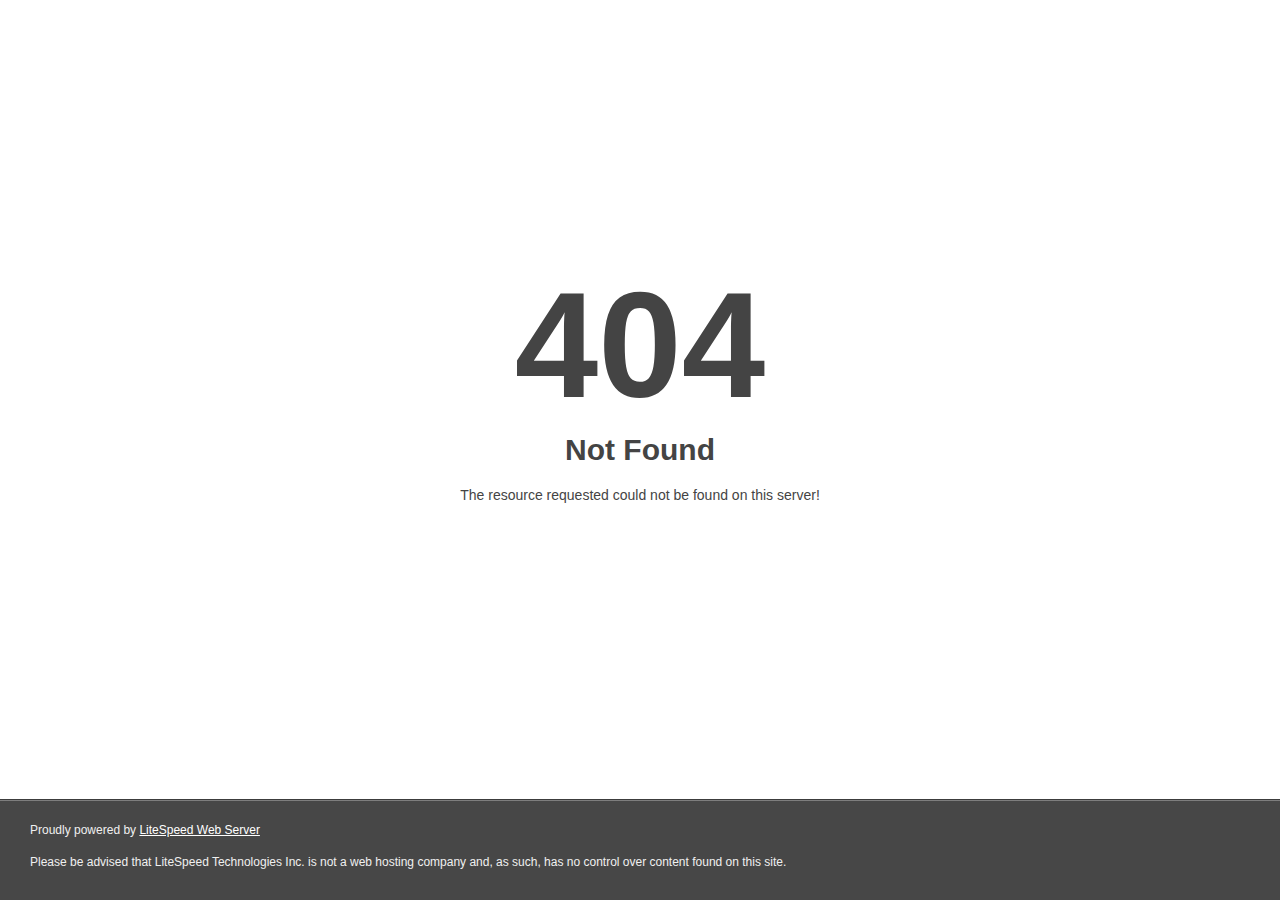
<file: assets/css/owl.video.play.html>
<!DOCTYPE html>
<html style="height:100%">
<head>
<meta name="viewport" content="width=device-width, initial-scale=1, shrink-to-fit=no" >
<title> 404 Not Found
</title></head>
<body style="color: #444; margin:0;font: normal 14px/20px Arial, Helvetica, sans-serif; height:100%; background-color: #fff;">
<div style="height:auto; min-height:100%; ">     <div style="text-align: center; width:800px; margin-left: -400px; position:absolute; top: 30%; left:50%;">
        <h1 style="margin:0; font-size:150px; line-height:150px; font-weight:bold;">404</h1>
<h2 style="margin-top:20px;font-size: 30px;">Not Found
</h2>
<p>The resource requested could not be found on this server!</p>
</div></div><div style="color:#f0f0f0; font-size:12px;margin:auto;padding:0px 30px 0px 30px;position:relative;clear:both;height:100px;margin-top:-101px;background-color:#474747;border-top: 1px solid rgba(0,0,0,0.15);box-shadow: 0 1px 0 rgba(255, 255, 255, 0.3) inset;">
<br>Proudly powered by  <a style="color:#fff;" href="http://www.litespeedtech.com/error-page">LiteSpeed Web Server</a><p>Please be advised that LiteSpeed Technologies Inc. is not a web hosting company and, as such, has no control over content found on this site.</p></div></body></html>
</file>
<file: assets/css/color/green-color.css>
/*-----------------------------------------------------------
* Template Name    : Arshia - Fully Responsive Personal Template
* Author           : Retrina Group
* Version          : 1.0.0
* Created          : June 2020
* File Description : Color sass file of the template
*------------------------------------------------------------*/
::selection {
  background: rgba(26, 179, 148, 0.3);
}

::-moz-selection {
  background: rgba(26, 179, 148, 0.3);
}

.base-color {
  color: #e0434b !important;
}

.hero-social li a:hover, .blog-link a:hover {
  color: #e0434b !important;
}

.bg-base-color {
  background-color: #e0434b !important;
}

.follow-label:before,
.skill-box .fill-skillbar,
.timeline-area:before,
.testimonial .testimonial-border,
.blog-content:before,
.blog .owl-dot.active span {
  background: #e0434b;
}

.testimonial .owl-dot.active span {
  background: #e0434b !important;
}

.menu li a,
header .navbar-brand span,
header .navbar-brand b,
.pill-button,
.pill-button:hover,
.ability ul li:before,
.timeline-icon,
.timeline-year,
.language-skill ul li i,
.contact .form-item .form-control,
.comments .comment-info a,
.portfolio .portfolio-icon a,
.portfolio .portfolio-icon button,
.blog-content button:hover,
.comments .comment-info a:hover,
.social a:hover {
  color: #e0434b;
}

.loader {
  border-top: 4px solid #e0434b !important;
}

.timeline-icon {
  border: 1px solid #e0434b;
  background-color: #e0434b;
}

.portfolio .portfolio-item-content::before {
  background-color: rgba(26, 179, 148, 0.9);
}

.menu-toggler span {
  background-color: #e0434b;
}

.timeline-item:before {
  border: 2px solid #e0434b;
}

.timeline-item:before {
  border: 1px solid #e0434b;
}

/*-------------------------
      Flat Demo
-------------------------*/
.flat-demo .button-border, .arshia-dark.flat-demo .button-border {
  background-color: #e0434b;
}

.flat-demo .pill-button:hover, .flat-demo .pill-button.active {
  background-color: #e0434b;
}

.arshia-dark .hero-social li a:hover {
  color: #e0434b !important;
}
/*# sourceMappingURL=green-color.css.map */
</file>
<file: assets/css/main.css>
/*-------------------------
         GENERAL
-------------------------*/
body {
  font-family: "Muli", sans-serif;
  font-weight: 300;
}

.full-screen {
  height: 100vh;
}

main#main {
  width: 100%;
  height: 100%;
  position: absolute;
  overflow: hidden;
}

#main > section {
  position: fixed;
  top: 0;
  left: 0;
  width: calc(100%);
  bottom: 0;
  overflow-x: hidden;
  overflow-y: auto;
  transform: translate3d(100%, 0, 0);
  z-index: 0;
  opacity: 0;
  background-color: #f1f3f6;
  transition: transform .6s ease .6s,opacity 0s ease .6s;
  padding-left: 80px;
}

#main > section.active {
  transform: translate3d(0, 0, 0);
  z-index: 2;
  opacity: 1;
  transition: transform .6s ease;
}

h1, h2, h3, h4, h5, h6, .h1 {
  font-family: "Poppins", sans-serif;
  line-height: 1.618;
}

h2, h2 span {
  font-weight: 700;
}

.max-width-450 {
  max-width: 450px;
  margin: 0 auto;
}

a:hover {
  text-decoration: none;
}

a, button {
  outline: none !important;
}

.box-border {
  background-color: #f1f3f6;
  border-radius: 1.25rem;
  box-shadow: 3px 3px 3px #dadada, -3px -3px 3px #fafafa;
}

.box-hover-border {
  background-color: #f1f3f6;
  border-radius: 1.25rem;
  box-shadow: 3px 3px 3px #dadada, -3px -3px 3px #fafafa;
}

.box-hover-border:hover {
  box-shadow: inset 3px 3px 3px #dadada, inset -3px -3px 3px #fafafa;
}

.button-border {
  background-color: #f1f3f6;
  border-radius: 1rem;
  box-shadow: 3px 3px 3px #dadada, -3px -3px 3px #fafafa;
  display: inline-block;
  padding: 1px;
}

.button-border button {
  background-color: transparent;
}

.pill-button {
  border-radius: 1rem;
  border: none;
  padding: 10px 30px;
  transition: all 0.3s ease;
  font-size: 16px;
  display: inline-block;
}

.pill-button:hover, .pill-button.active {
  border: none;
  box-shadow: inset 3px 3px 3px #dadada, inset -3px -3px 3px #fafafa;
}

.image-border {
  background-color: #f1f3f6;
  border-radius: 1.25rem;
  box-shadow: 3px 3px 8px rgba(55, 84, 170, 0.1), -3px -3px 8px white;
  padding: 5px;
}

.image-border img {
  width: 100%;
  border-radius: 1rem;
}

.title h2 {
  font-size: 3rem;
}

.title p {
  font-size: 18px;
}

.display-table {
  width: 100%;
  height: 100%;
  display: table;
}

.display-content {
  vertical-align: middle;
  display: table-cell;
  padding: 5rem 0;
}

.center-item {
  display: flex;
  justify-content: center;
  flex-direction: column;
  align-items: center;
}

/*-------------------------
        ColorPallet
-------------------------*/
.color-switcher .color-pallet {
  background-color: white;
  box-shadow: 0 0 5px 1px rgba(0, 0, 0, 0.1);
  top: 85px;
  z-index: 1000;
  position: fixed;
  transition: all 0.3s ease;
  right: 95px;
  width: 189px;
  border-radius: 1.25rem;
  opacity: 0;
  visibility: hidden;
}

.color-switcher .color-pallet.show {
  opacity: 1;
  visibility: visible;
}

.color-switcher .pallet-button {
  background-color: white;
  box-shadow: 0 0 5px 1px rgba(0, 0, 0, 0.1);
  top: 85px;
  z-index: 1000;
  position: fixed;
  transition: all 0.3s ease;
  display: block;
  height: 40px;
  right: 30px;
  width: 40px;
  border-radius: 0.75rem;
}

.color-switcher .pallet-button a {
  width: 40px;
  height: 40px;
  display: block;
  text-align: center;
}

.color-switcher .pallet-button i {
  color: #3c3c3c;
  font-size: 20px;
  line-height: 40px;
}

.color-switcher ul.pattern {
  list-style: none outside none;
  margin: 0 0 0;
  overflow: hidden;
  padding: 0;
}

.color-switcher ul.pattern li {
  float: left;
}

.color-switcher ul.pattern li a {
  cursor: pointer;
  display: block;
  height: 30px;
  width: 30px;
  border-radius: 28px 18px 0 21px;
  transform: rotate(-135deg);
  margin: 15px  0 15px 25px;
}

.color-switcher ul.pattern .color1 {
  background: #1ab394;
}

.color-switcher ul.pattern .color2 {
  background: #fbdd62;
}

.color-switcher ul.pattern .color3 {
  background: #ddae3f;
}

.color-switcher ul.pattern .color4 {
  background: #0cc0de;
}

.color-switcher ul.pattern .color5 {
  background: #1b63ad;
}

.color-switcher ul.pattern .color6 {
  background: #d78fd6;
}

.color-switcher ul.pattern .color7 {
  background: #ff645e;
}

.color-switcher ul.pattern .color8 {
  background: #ff4274;
}

.color-switcher ul.pattern .color9 {
  background: #d31d4d;
}

/*-------------------------
        PRELOADER
-------------------------*/
#overlayer {
  position: fixed;
  z-index: 9999;
  background: white;
  top: 0;
  left: 0;
  right: 0;
  bottom: 0;
}

.loader {
  position: fixed;
  top: calc(50% - 20px);
  left: calc(50% - 20px);
  z-index: 99999;
  border: 4px solid #e3e5d2;
  border-radius: 50%;
  width: 40px;
  height: 40px;
  animation: spin 2s linear infinite;
}

@keyframes spin {
  0% {
    transform: rotate(0deg);
  }
  100% {
    transform: rotate(360deg);
  }
}

/*-------------------------
       OVERLAY MENU
-------------------------*/
.menu-toggler {
  display: none;
}

.menu {
  position: absolute;
  top: 50%;
  transform: translateY(-41%);
  width: 100%;
}

.menu .list-group-item {
  background-color: transparent;
  border: none;
  padding: 0.5rem;
}

.menu li a {
  width: 60px;
  height: 60px;
  display: block;
  border-radius: 1rem;
  transition: all 0.3s ease;
  box-shadow: 3px 3px 3px #cdcdcd, -3px -3px 3px #fafafa;
}

.menu li a:hover, .menu li a.active {
  box-shadow: inset 3px 3px 3px #cdcdcd, inset -3px -3px 3px #fafafa;
}

.menu li a i {
  display: block;
  font-size: 1.25rem;
  position: relative;
  top: 50%;
  transform: translateY(-50%);
  transition: all 0.3s ease;
}

.menu li a:hover i, .menu li a.active i {
  transform: translateY(-100%);
}

.menu span {
  font-size: 12px;
  font-weight: 500;
  opacity: 0;
  visibility: hidden;
  transition: all 0.3s ease;
}

.menu a:hover span, .menu a.active span {
  opacity: 1;
  visibility: visible;
  transform: translateY(50%);
}

header {
  width: 80px;
  border-radius: 0 1.25rem 1.25rem 0;
  position: fixed;
  z-index: 1030;
  top: 0;
  left: 0;
  height: 100%;
  background: #f1f3f6;
  box-shadow: 3px 3px 8px rgba(55, 84, 170, 0.1), -3px -3px 8px white;
}

header .navbar-brand {
  display: block;
  margin-right: 0;
  text-align: center;
}

header .navbar-brand span {
  display: block;
  text-align: center;
  width: 100%;
  font-weight: 700;
  font-size: 12px;
  margin-top: -1rem;
}

header .navbar-brand b {
  display: block;
  text-align: center;
  font-weight: 700;
  font-size: 3rem;
}

/*-------------------------
       COLOR SCHEME
-------------------------*/
.color-scheme {
  position: fixed;
  z-index: 999;
  right: 31px;
  top: 25px;
  padding: .5rem .75rem;
  border-radius: 0.75rem;
  transition: all 0.3s ease;
}

.color-scheme:hover {
  color: white;
}

.color-scheme i {
  position: relative;
  top: 1px;
}

.scroll-button {
  display: none;
  background-color: white;
  box-shadow: 0 0 5px 1px rgba(0, 0, 0, 0.1);
  bottom: 15px;
  z-index: 1000;
  position: fixed;
  transition: all 0.3s ease;
  height: 100px;
  right: 15px;
  width: 40px;
  border-radius: 0.75rem;
}

.scroll-button a {
  width: 40px;
  height: 50px;
  line-height: 55px;
  display: inline-block;
  transition: all 0.3s ease;
  display: block;
}

.scroll-button a i {
  font-size: 24px;
}

/*-------------------------
           Hero
-------------------------*/
.hero-01 {
  background: url("../img/hero-01.jpg");
  background-repeat: no-repeat;
  background-size: cover;
}

.hero-01::before {
  content: "";
  position: absolute;
  top: 0;
  left: 0;
  right: 0;
  bottom: 0;
  background-color: rgba(255, 255, 255, 0.4);
}

.hero-01 .hero-content {
  color: #3c3c3c;
}

.hero-02 {
  background: url("../img/home-bg.jpg");
  background-repeat: no-repeat;
  background-size: cover;
  background-position: center;
}

.hero-03 {
  background: url("../img/home-bg-3.jpg");
  background-repeat: no-repeat;
  background-size: cover;
  background-position: center;
}

.hero-02:before, .hero-03:before {
  content: "";
  position: absolute;
  top: 0;
  left: 0;
  right: 0;
  bottom: 0;
  background-color: rgba(0, 0, 0, 0.8);
}

.hero-02 .hero-content, .hero-03 .hero-content {
  color: #fafafa;
}

.hero-05 .video-overlay {
  background-repeat: no-repeat;
  background-size: cover;
  left: auto;
  overflow: hidden;
}

.hero-05::before {
  content: "";
  position: absolute;
  top: 0;
  left: 0;
  right: 0;
  bottom: 0;
  background-color: rgba(255, 255, 255, 0.5);
  z-index: 1;
}

.hero-item {
  position: relative;
  z-index: 5;
}

.hero-social .list-inline-item:not(:last-child) {
  margin-right: 1.5rem;
}

.hero-social li a {
  font-size: 1.25rem;
  color: #3c3c3c;
}

.hero-02 .hero-social li a, .hero-03 .hero-social li a {
  color: #fafafa;
}

.hero-image {
  position: fixed;
  bottom: 0;
  max-width: 580px;
}

.hero-image img {
  width: 100%;
}

canvas.particles-js-canvas-el {
  position: absolute;
  top: 0;
  z-index: 1;
}

.particles-js-canvas-el {
  position: absolute;
  top: 0;
}

/*-------------------------
          HERO-06
-------------------------*/
.hero-06 li img {
  width: 15px;
}

.hero-06 .image-border img {
  width: 80%;
  padding: 4px;
  background-color: transparent;
  border: 1px solid #f0f0f0;
  max-width: 100%;
  height: auto;
}

.hero-06 .hero-images img {
  z-index: 10;
  position: relative;
  box-shadow: 3px 3px 3px #dadada, -3px -3px 3px #fafafa;
}

.hero-06 .hero-images .square img {
  box-shadow: none;
}

.hero-06 .circle {
  border-radius: 50%;
  opacity: 0.9;
  position: absolute;
  overflow: hidden;
  width: 85px;
  height: 85px;
  background: #fbdd62;
  top: 150px;
  right: 34px;
  animation: circling 18s linear infinite;
  z-index: 11;
}

@keyframes circling {
  0% {
    transform: rotate(0deg) translate(-80px) rotate(0deg);
  }
  100% {
    transform: rotate(360deg) translate(-80px) rotate(-360deg);
  }
}

.hero-06 .circle-2 {
  border-radius: 50%;
  opacity: 0.9;
  position: absolute;
  overflow: hidden;
  width: 55px;
  height: 55px;
  background: #ff645e;
  top: 250px;
  bottom: 250px;
  left: 80px;
  right: 0;
  margin: auto;
  animation: circlereverse 22s linear infinite;
  z-index: 11;
}

@keyframes circlereverse {
  0% {
    transform: rotate(0deg) translate(-275px) rotate(0deg);
  }
  100% {
    transform: rotate(-360deg) translate(-275px) rotate(360deg);
  }
}

.hero-06 .floating {
  border-radius: 50%;
  opacity: 0.9;
  position: absolute;
  overflow: hidden;
  width: 50px;
  height: 50px;
  background: #1ab394;
  top: 10px;
  right: 40px;
  z-index: 1;
  animation: floating 5s linear infinite;
}

@keyframes floating {
  0% {
    transform: translate(0px);
  }
  50% {
    transform: translate(-50px);
  }
  100% {
    transform: translate(0px);
  }
}

.hero-06 .square {
  position: absolute;
  bottom: 25px;
  z-index: 0;
  left: -10px;
  animation: rotate 25s linear infinite;
}

@keyframes rotate {
  0% {
    transform: rotate(0deg);
  }
  100% {
    transform: rotate(360deg);
  }
}

/*-------------------------
          About
-------------------------*/
.about .personal-info ul li {
  margin-bottom: 1.25rem;
}

.about .personal-info ul li p {
  font-weight: 500;
}

.about .personal-info span {
  font-weight: 300;
  color: #5f5f5f;
}

/*-------------------------
         Count up
-------------------------*/
.count-up {
  margin: 4rem 0;
  padding: 32px 16px;
}

.count-number {
  font-size: 1.5rem;
  font-weight: 500;
}

.count-content {
  margin: 10px 0;
}

.count-icon i {
  font-size: 2.5rem;
}

/*-------------------------
         Services
-------------------------*/
.services .services-item {
  padding: 30px 10px;
  margin-top: 30px;
}

.services .services-item:hover .services-icon {
  transform: rotateY(360deg);
  transition: 0.9s ease;
}

.services .services-content {
  padding-left: 3rem;
}

/*-------------------------
        Testimonial
-------------------------*/
.testimonial .owl-carousel {
  margin-top: 30px;
}

.testimonial .owl-carousel .testimonial-item {
  padding: 0 30px 30px;
}

.testimonial .owl-carousel .testimonial-item img {
  width: 85px;
  display: inline-block;
  border-radius: 50%;
}

.testimonial .owl-carousel .testimonial-item:hover .testimonial-border {
  width: 90px;
}

.testimonial .owl-carousel .owl-stage-outer {
  padding: 1rem 0;
}

.testimonial .owl-carousel .testimonial-image {
  position: relative;
  display: inline-block;
  border-radius: 50%;
  padding: 10px;
  margin-top: -60px;
  background-color: #f1f3f6;
  width: 115px;
  height: 115px;
}

.testimonial .owl-carousel .testimonial-image::before {
  content: "";
  position: absolute;
  top: 0;
  left: 2px;
  width: 92%;
  height: 40%;
  background-color: #f1f3f6;
  z-index: 1;
  right: 6px;
}

.testimonial .owl-carousel .testimonial-image::after {
  content: "";
  position: absolute;
  top: 0;
  left: 0;
  right: 0;
  bottom: 0;
  box-shadow: inset 3px 3px 3px #dadada, inset -3px -3px 3px #fafafa;
  border-radius: 50%;
  z-index: 0;
  left: 2px;
}

.testimonial .owl-carousel .testimonial-image .img-thumbnail {
  background-color: transparent;
}

.testimonial .owl-carousel .testimonial-image-border {
  box-shadow: 3px 3px 3px #dadada, -3px -3px 3px #fafafa;
  border-radius: 50%;
  padding: 5px;
  position: relative;
  z-index: 2;
}

.testimonial .owl-carousel .owl-item {
  padding-top: 2rem;
}

.testimonial .owl-carousel .owl-dots {
  text-align: center;
  margin-top: 1rem;
}

.testimonial .owl-carousel .owl-dot span {
  display: block;
  width: 24px;
  height: 5px;
  background-color: #e1e1e1;
  margin: 0 0.25rem;
  border-radius: 1rem;
  transition: all 0.3s ease;
}

.testimonial .owl-carousel .owl-dot.active span {
  width: 32px;
  box-shadow: 3px 3px 8px rgba(55, 84, 170, 0.1), -3px -3px 8px white;
}

/*-------------------------
         RESUME
-------------------------*/
.resume h3 i {
  padding-right: 0.75rem;
}

.resume .timeline-items {
  padding: 30px;
  margin-top: 30px;
}

.resume .timeline-item {
  position: relative;
  margin-bottom: 30px;
}

.resume .timeline-item::before {
  content: "";
  position: absolute;
  top: 0;
  left: 0;
  right: 0;
  bottom: 0;
  content: "";
  width: 1px;
  border-radius: 1rem;
  display: block;
}

.resume .timeline-contents {
  padding-left: 30px;
}

.resume .timeline-icon {
  width: 15px;
  height: 15px;
  border-radius: 50%;
  position: absolute;
  top: 15px;
  left: -7px;
  z-index: 10;
}

.resume .timeline-year {
  font-size: 14px;
  font-weight: 500;
}

/*-------------------------
        Work SKILL
-------------------------*/
.skill-box {
  padding: 60px 30px 30px;
  margin-top: 30px;
}

.skill-box .skillbar {
  position: relative;
  display: block;
  width: 100%;
  height: 10px;
  border-radius: 5px;
  transition: 0.1s linear;
  background-color: #f1f3f6;
  box-shadow: inset 3px 3px 8px rgba(55, 84, 170, 0.3), inset -3px -3px 8px white;
}

.skill-box .skillbar:not(:last-child) {
  margin-bottom: 43px;
}

.skill-box .skillbar-title {
  position: absolute;
  top: -28px;
  left: -17px;
  font-weight: 600;
  font-size: 14px;
}

.skill-box .skillbar-title span {
  margin-left: 18px;
}

.skill-box .fill-skillbar {
  height: 10px;
  width: 0;
  border-radius: 5px;
  float: left;
}

.skill-box .skill-bar-percent {
  position: absolute;
  font-weight: 500;
  bottom: 16px;
  right: 0;
}

/*-------------------------
      Language Skill
-------------------------*/
.language-bar {
  padding: 35px 30px;
  margin-top: 30px;
}

.language-skill:not(:last-child) {
  margin-bottom: 15px;
}

.language-skill h4 {
  font-size: 16px;
}

.language-skill h4 span {
  color: #5f5f5f;
  font-size: 14px;
  font-weight: normal;
}

/*-------------------------
         PORTFOLIO
-------------------------*/
.portfolio .portfolio-filter .list-inline-item:not(:last-child) {
  margin-bottom: 1rem;
}

.portfolio .portfolio-filter li a {
  padding: 5px 15px;
}

.portfolio .portfolio-item {
  margin-top: 30px;
}

.portfolio .portfolio-item-content {
  position: relative;
  border-radius: 1.25rem;
}

.portfolio .portfolio-item-content::before {
  content: "";
  position: absolute;
  top: 15px;
  right: 15px;
  bottom: 15px;
  left: 15px;
  opacity: 0;
  transform: scale(0.8);
  transition: .5s all ease;
  border-radius: 1.25rem;
}

.portfolio .portfolio-item-content:hover .img-overlay-content {
  opacity: 1;
}

.portfolio .portfolio-item-content:hover::before {
  transform: scale(1);
  opacity: 1;
}

.portfolio .img-overlay-content {
  position: absolute;
  width: 100%;
  top: 50%;
  transform: translateY(-50%);
  text-align: center;
  opacity: 0;
  transition: all .5s ease;
}

.portfolio .img-overlay-content h5 {
  color: #fafafa;
}

.portfolio .portfolio-icon a {
  background-color: white;
  width: 35px;
  height: 35px;
  line-height: 37px;
  margin: 0 8px;
  display: inline-block;
  border-radius: 4px;
  transition: all 0.3s ease;
  line-height: 37px;
}

.portfolio .portfolio-icon a i {
  font-size: 18px;
  font-weight: 700;
}

.portfolio .portfolio-icon button {
  background-color: white;
  width: 35px;
  height: 35px;
  line-height: 37px;
  margin: 0 8px;
  display: inline-block;
  border-radius: 4px;
  transition: all 0.3s ease;
  line-height: 33px;
  border-color: transparent;
}

.portfolio .portfolio-icon button i {
  font-size: 18px;
  font-weight: 700;
  position: relative;
  left: -2px;
}

.portfolio .portfolio-icon button:focus {
  outline: none !important;
}

/*-------------------------
          BLOG
-------------------------*/
.blog .blog-item {
  padding: 30px;
  margin: 60px 0 30px;
}

.blog .blog-item::before {
  content: "";
  position: absolute;
  top: 0;
  left: 45px;
  width: auto;
  height: 57px;
  background-color: #f1f3f6;
  z-index: 1;
  right: 45px;
}

.blog .blog-content .list-inline-item:not(:last-child) {
  margin-right: 3rem;
}

.blog .blog-image {
  position: relative;
  display: inline-block;
  border-radius: 1.25rem;
  padding: 10px;
  margin-top: -88px;
  background-color: #f1f3f6;
}

.blog .blog-image::after {
  content: "";
  position: absolute;
  top: 0;
  left: 0;
  right: 0;
  bottom: 0;
  box-shadow: inset 3px 3px 3px #dadada, inset -3px -3px 3px #fafafa;
  border-radius: 1.25rem;
  z-index: 0;
}

.blog .blog-intro {
  box-shadow: 3px 3px 3px #dadada, -3px -3px 3px #fafafa;
  border-radius: 1.25rem;
  padding: 5px;
  position: relative;
  z-index: 2;
  display: block;
}

.blog .blog-intro img {
  display: inline-block;
  border-radius: 1rem;
  width: 100%;
}

/*-------------------------
          CONTACT
-------------------------*/
::-moz-placeholder, .form-control::-moz-placeholder {
  color: #5f5f5f;
}

.contact .form-item .form-control {
  background: transparent;
  border-radius: 0;
  box-shadow: none;
  height: 44px;
  font-size: 14px;
  position: relative;
  transition: border .9s ease;
  padding: 1rem;
  border: none;
}

.contact .form-item .form-group {
  background-color: #f1f3f6;
  box-shadow: inset 3px 3px 3px #dadada, inset -3px -3px 3px #fafafa;
  -webkit-box-shadow: inset 3px 3px 3px #dadada, inset -3px -3px 3px #fafafa;
  -moz-box-shadow: inset 3px 3px 3px #dadada, inset -3px -3px 3px #fafafa;
  -o-box-shadow: inset 3px 3px 3px #dadada, inset -3px -3px 3px #fafafa;
  -ms-box-shadow: inset 3px 3px 3px #dadada, inset -3px -3px 3px #fafafa;
  border-radius: 1.25rem;
}

.contact-form textarea {
  min-height: 175px;
  resize: none;
}

.contact #message.toast {
  max-width: 500px;
  padding: 2px 0 1px;
  position: absolute;
  top: -2px;
  display: inline-block;
  left: 200px;
  border-radius: 1rem;
  color: #fafafa;
}

.contact .toast button span {
  position: relative;
  top: 8px;
}

.contact .contact-info ul li {
  margin-top: 1.5rem;
}

.contact .contact-info i {
  margin-right: 0.5rem;
}

.contact .contact-info img {
  width: 50px;
}

.contact .copy-right {
  position: relative;
  top: 5rem;
}

/*-------------------------
        SINGLE BLOG
-------------------------*/
.modal-dialog {
  max-width: 75%;
}

.blog-single .modal-content {
  background-color: #f1f3f6;
}

.blog-single .close {
  color: #5f5f5f;
  text-shadow: none;
}

.blog-single img {
  width: 100%;
  border-radius: 1rem;
}

.comments img {
  width: 80px;
  border-radius: 50%;
}

.comments .comment-info {
  margin-left: 100px;
}

/*-------------------------
      SINGLE Portfolio
-------------------------*/
.portfolio-single .modal-content {
  background-color: #f1f3f6;
}

.portfolio-single .close {
  color: #5f5f5f;
  text-shadow: none;
}

.portfolio-single img {
  border-radius: 1rem;
  width: 100%;
}

/*-------------------------
           MEDIA
-------------------------*/
@media (max-width: 1199px) {
  .scroll-button {
    display: block;
  }
  .hero-01 {
    background-position: center;
  }
  .menu-toggler.open {
    left: 105px;
  }
  .menu-toggler {
    display: block;
    position: fixed;
    top: 25px;
    left: 15px;
    transition: all 0.3s ease;
    cursor: pointer;
  }
  .menu-toggler span {
    display: block;
    width: 40px;
    height: 40px;
    margin: auto;
    text-align: center;
    border-radius: 10px;
    line-height: 44px;
    font-size: 22px;
  }
  header {
    left: -90px;
    transition: all 0.3s ease;
  }
  header.open {
    left: 0;
  }
  #main > section {
    padding-left: 0;
  }
  .blog-image::before {
    height: 24%;
  }
  .color-scheme.hide {
    right: -50px;
  }
  .color-switcher .pallet-button.hide {
    right: -60px;
  }
  .color-switcher .color-pallet.hide {
    right: -195px;
  }
  .modal-dialog {
    max-width: 100%;
  }
}

@media (max-width: 991px) {
  .hero-image {
    display: none;
  }
  .hero-06 {
    text-align: center;
  }
}

@media (max-width: 767px) {
  .social-box {
    display: none;
  }
}

@media (max-width: 575px) {
  .display-table, .display-content {
    display: block;
  }
  .hero-01 .display-table, .hero-02 .display-table, .hero-03 .display-table, .hero-04 .display-table, .hero-05 .display-table {
    display: table;
  }
  .hero-01 .display-content, .hero-02 .display-content, .hero-03 .display-content, .hero-04 .display-content, .hero-05 .display-content {
    display: table-cell;
  }
  .about .personal-info span {
    display: block;
  }
  .language-bar .list-inline-item:not(:last-child) {
    margin-right: .25rem;
  }
  #message.toast {
    top: 18px;
    left: inherit;
    font-size: 12px;
    padding: 3px 0;
  }
}

@media (max-width: 380px) {
  #message.toast {
    top: 60px;
    left: 15px;
  }
}

/*-------------------------
      arshia DARK
-------------------------*/
.arshia-dark #main > section {
  background-color: #2c2d30 !important;
  color: #fafafa;
}

.arshia-dark header {
  background-color: #2c2d30;
  box-shadow: 3px 3px 3px #202125, -3px -3px 3px #3e3e3e;
}

.arshia-dark .menu li a {
  box-shadow: 3px 3px 3px #202125, -3px -3px 3px #3e3e3e;
}

.arshia-dark .menu li a:hover, .arshia-dark .menu li a.active {
  box-shadow: inset 3px 3px 3px #202125, inset -3px -3px 3px #3e3e3e;
}

.arshia-dark .hero-images img {
  box-shadow: 3px 3px 3px #202125, -3px -3px 3px #3e3e3e;
}

.arshia-dark .hero-images .square img {
  box-shadow: none;
}

.arshia-dark .text-dark, .arshia-dark .hero-content, .arshia-dark .hero-social li a, .arshia-dark .social a, .arshia-dark .blog-single .modal-content {
  color: #fafafa !important;
}

.arshia-dark .text-muted, .arshia-dark .about .personal-info span, .arshia-dark .language-skill h4 span {
  color: #e3e5d2 !important;
}

.arshia-dark .blog-content h5 a.text-dark:hover, .arshia-dark .blog-content h5 a.text-dark:focus {
  color: #e3e5d2 !important;
}

.arshia-dark .hero-01:before, .arshia-dark .hero-05:before {
  background-color: rgba(0, 0, 0, 0.6);
}

.arshia-dark .hero-04, .arshia-dark .testimonial .owl-carousel .testimonial-image::before, .arshia-dark .skill-box .skillbar,
.arshia-dark .blog-item:before, .arshia-dark .blog-image, .arshia-dark .testimonial .owl-carousel .testimonial-image,
.arshia-dark .blog-single .modal-content, .arshia-dark .portfolio-single .modal-content {
  background-color: #2c2d30;
}

.arshia-dark .box-border, .arshia-dark .box-hover-border, .arshia-dark .button-border, .arshia-dark .image-border {
  background-color: #2c2d30;
  box-shadow: 3px 3px 3px #202125, -3px -3px 3px #3e3e3e;
}

.arshia-dark .box-hover-border:hover {
  box-shadow: inset 3px 3px 3px #202125, inset -3px -3px 3px #3e3e3e;
}

.arshia-dark .pill-button:hover, .arshia-dark .pill-button.active {
  border: none;
  box-shadow: inset 3px 3px 3px #202125, inset -3px -3px 3px #3e3e3e;
}

.arshia-dark .testimonial .owl-carousel .testimonial-image::after, .arshia-dark .skill-box .skillbar, .arshia-dark .blog-image:after {
  box-shadow: inset 3px 3px 3px #202125, inset -3px -3px 3px #3e3e3e;
}

.arshia-dark .testimonial-image-border, .arshia-dark .testimonial .owl-carousel .testimonial-image-border {
  box-shadow: 3px 3px 3px #202125, -3px -3px 3px #3e3e3e;
}

.arshia-dark .testimonial .owl-dot.active span {
  box-shadow: -1px -1px 4px rgba(83, 83, 83, 0.4), 1px 1px 4px rgba(0, 0, 0, 0.35);
}

.arshia-dark .blog-intro {
  box-shadow: -2px -2px 7px rgba(83, 83, 83, 0.4), 2px 2px 7px rgba(0, 0, 0, 0.35);
}

.arshia-dark .contact .form-item .form-group {
  background-color: #2c2d30;
  box-shadow: inset 3px 3px 3px #202125, inset -3px -3px 3px #3e3e3e;
  -webkit-box-shadow: inset 3px 3px 3px #202125, inset -3px -3px 3px #3e3e3e;
  -moz-box-shadow: inset 3px 3px 3px #202125, inset -3px -3px 3px #3e3e3e;
  -o-box-shadow: inset 3px 3px 3px #202125, inset -3px -3px 3px #3e3e3e;
  -ms-box-shadow: inset 3px 3px 3px #202125, inset -3px -3px 3px #3e3e3e;
}

.arshia-dark .portfolio-single .close {
  color: white;
}

/*-------------------------
      Flat Demo Light
-------------------------*/
.flat-demo #main > section {
  background-color: #f8f8f8;
}

.flat-demo .blog-single .modal-content, .flat-demo .portfolio-single .modal-content {
  background-color: #f8f8f8;
}

.flat-demo header {
  background-color: #fafafa;
}

.flat-demo .testimonial-image-border {
  background-color: #f8f8f8;
}

.flat-demo .testimonial-image-border img {
  padding: 4px;
  background-color: transparent;
  border: 1px solid #e3e5d2;
  max-width: 100%;
  height: auto;
}

.flat-demo .skill-box .skillbar {
  background-color: #e1e1e1;
}

.flat-demo .menu li a {
  box-shadow: none;
}

.flat-demo .menu li a:hover, .flat-demo .menu li a.active {
  box-shadow: none;
}

.flat-demo .button-border {
  box-shadow: none;
  padding: 0;
}

.flat-demo .pill-button:hover, .flat-demo .pill-button.active, .flat-demo .testimonial .owl-dot.active span,
.flat-demo .skill-box .skillbar, .flat-demo .blog-intro, .flat-demo .contact .form-item .form-group,
.flat-demo .testimonial .owl-carousel .testimonial-image-border {
  box-shadow: none;
}

.flat-demo .pill-button, .flat-demo .portfolio-filter .pill-button.active, .flat-demo .portfolio-filter .pill-button:hover {
  color: #fafafa;
}

.flat-demo .image-border {
  box-shadow: none;
  background-color: transparent;
  padding: 0;
}

.flat-demo .box-border, .flat-demo .box-hover-border, .flat-demo .contact .form-item .form-group {
  background-color: rgba(240, 240, 240, 0.7);
  box-shadow: none;
}

.flat-demo .testimonial .owl-carousel .testimonial-image::after, .flat-demo .testimonial .owl-carousel .testimonial-image::before,
.flat-demo .blog-item::before, .flat-demo .blog-image::after {
  display: none;
}

.flat-demo .testimonial .owl-carousel .testimonial-image, .flat-demo .portfolio-filter .button-border {
  background-color: transparent;
}

.flat-demo .portfolio-filter .pill-button {
  color: #3c3c3c;
}

.flat-demo .blog-image {
  background-color: #f8f8f8;
  padding: 0;
}

/*-------------------------
      Flat Demo Dark
-------------------------*/
.arshia-dark.flat-demo .box-hover-border:hover {
  box-shadow: none;
}

.arshia-dark.flat-demo header, .arshia-dark.flat-demo .testimonial-image-border, .arshia-dark.flat-demo .blog-image, .arshia-dark.flat-demo .blog-single .modal-content, .arshia-dark.flat-demo .portfolio-single .modal-content {
  background-color: #2c2d30;
}

.arshia-dark.flat-demo .testimonial-image-border img {
  border: 1px solid #3c3c3c;
}

.arshia-dark.flat-demo .box-border, .arshia-dark.flat-demo .box-hover-border, .arshia-dark.flat-demo .contact .form-item .form-group {
  background-color: rgba(52, 53, 57, 0.9);
}

.arshia-dark.flat-demo .box-hover-border:hover {
  box-shadow: none;
}

.arshia-dark.flat-demo .portfolio-filter .pill-button {
  color: #fafafa;
}

/*-------------------------
     Mono Color Light
-------------------------*/
.mono header .navbar-brand span, .mono header .navbar-brand b, .mono .menu li a, .mono .pill-button,
.mono .language-skill ul li i {
  color: #3c3c3c;
}

.mono .base-color {
  color: #5f5f5f !important;
}

.mono .bg-base-color,
.mono .testimonial .owl-dot.active span {
  background-color: #3c3c3c !important;
}

.mono .hero-social li a:hover, .mono .blog-link a:hover {
  color: #1a1a1a !important;
}

.mono .timeline-icon {
  border: 1px solid #3c3c3c;
  background-color: #3c3c3c;
}

.mono .timeline-item::before {
  border: 1px solid #3c3c3c;
}

.mono .timeline-year, .mono .portfolio .portfolio-icon button, .mono .portfolio .portfolio-icon a {
  color: #5f5f5f;
}

.mono .skill-box .fill-skillbar {
  background-color: #3c3c3c;
}

.mono .portfolio .portfolio-item-content::before {
  background-color: rgba(60, 60, 60, 0.9);
}

.mono .loader {
  border-top: 4px solid #3c3c3c !important;
}

.mono .menu-toggler span {
  background-color: #3c3c3c;
}

.mono .floating {
  background: #2c2d30;
}

.mono .circle-2 {
  background: #3c3c3c;
}

.mono .circle {
  background: #e1e1e1;
}

/*-------------------------
      Mono Color Dark
-------------------------*/
.mono.arshia-dark .text-white {
  color: #3c3c3c !important;
}

.mono.arshia-dark header .navbar-brand span, .mono.arshia-dark header .navbar-brand b, .mono.arshia-dark .menu li a, .mono.arshia-dark .pill-button,
.mono.arshia-dark .language-skill ul li i {
  color: #fafafa;
}

.mono.arshia-dark .base-color {
  color: #dedede !important;
}

.mono.arshia-dark .bg-base-color {
  background-color: #f8f8f8 !important;
}

.mono.arshia-dark .hero-social li a:hover, .mono.arshia-dark .blog-link a:hover {
  color: #a1a1a1 !important;
}

.mono.arshia-dark .timeline-icon {
  border: 1px solid #dedede;
  background-color: #dedede;
}

.mono.arshia-dark .timeline-item::before {
  border: 1px solid #dedede;
}

.mono.arshia-dark .timeline-year, .mono.arshia-dark .portfolio .portfolio-icon button, .mono.arshia-dark .portfolio .portfolio-icon a {
  color: #dedede;
}

.mono.arshia-dark .skill-box .fill-skillbar, .mono.arshia-dark .testimonial .owl-dot.active span {
  background-color: #dedede;
}

.mono.arshia-dark .testimonial .owl-carousel .owl-dot span {
  background-color: #3c3c3c;
}

.mono.arshia-dark .testimonial .owl-carousel .owl-dot.active span {
  background-color: #dedede !important;
}

.mono.arshia-dark .portfolio .portfolio-item-content::before {
  background-color: rgba(250, 250, 250, 0.8);
}

.mono.arshia-dark .portfolio .img-overlay-content h5 {
  color: #3c3c3c;
}

.mono.arshia-dark .portfolio .portfolio-icon button, .mono.arshia-dark .portfolio .portfolio-icon a {
  background-color: #3c3c3c;
}

.mono.arshia-dark .menu-toggler span {
  background-color: #fafafa;
}

.mono.arshia-dark .floating {
  background: #f8f8f8;
}

.mono.arshia-dark .circle-2 {
  background: #dedede;
}

.mono.arshia-dark .circle {
  background: #e1e1e1;
}

/*-------------------------
         Flat Mono
-------------------------*/
.mono.flat-demo .pill-button {
  background-color: #5f5f5f;
  border: 1px solid #5f5f5f;
  color: #fafafa !important;
}

.mono.flat-demo .pill-button:hover {
  background-color: #3c3c3c;
  border: 1px solid #3c3c3c;
}

.mono.flat-demo .portfolio-filter .pill-button {
  background-color: transparent;
  border: none;
  color: #3c3c3c !important;
}

.mono.flat-demo .portfolio-filter .pill-button.active, .mono.flat-demo .portfolio-filter .pill-button:hover {
  color: #fafafa !important;
  background-color: #3c3c3c;
}

/*-------------------------
     Dark Flat Mono
-------------------------*/
.arshia-dark.mono.flat-demo .pill-button {
  background-color: #fafafa;
  border: 1px solid #fafafa;
  color: #5f5f5f !important;
}

.arshia-dark.mono.flat-demo .pill-button:hover {
  background-color: #dedede;
  border: 1px solid;
}

.arshia-dark.mono.flat-demo .portfolio-filter .pill-button {
  background-color: transparent;
  border: none;
  color: #e3e5d2 !important;
}

.arshia-dark.mono.flat-demo .portfolio-filter .pill-button.active, .arshia-dark.mono.flat-demo .portfolio-filter .pill-button:hover {
  background-color: #dedede;
  color: #5f5f5f !important;
}

.arshia-dark.mono.flat-demo .skill-box .skillbar {
  background-color: #3c3c3c !important;
}
/*# sourceMappingURL=main.css.map */
</file>
<file: assets/css/color/colorfull-main.css>
.count-icon img {
  width: 45px;
}

.services-item {
  box-shadow: 3px 3px 8px 0px rgba(145, 145, 145, 0.1) !important;
}

.services-item img {
  width: 50px;
}

.services-item .text-muted {
  color: #5f5f5f !important;
}

.services-item .text-dark {
  color: #3c3c3c !important;
}

.services-item .services-content {
  padding-left: 4rem !important;
  padding-right: 1rem;
}

.timeline-items .timeline-border {
  border-left: 2px solid;
}

.timeline-items .timeline-item:before {
  display: none !important;
}

.timeline-items .timeline-icon {
  border: none;
  left: -9px !important;
}

.portfolio .portfolio-item-content::before {
  background-color: rgba(255, 66, 116, 0.8);
}

.portfolio .portfolio-icon button {
  background-color: #1ab394;
  color: #fafafa;
}

.portfolio .portfolio-icon a {
  background-color: #f7d650;
  color: #fafafa;
}

.blog-link a {
  color: #1ab394 !important;
}

.blog-link a:hover {
  color: #0c9b7e !important;
}

.hero-06 .hero-social a i:hover {
  color: #1b63ad;
}

.flat-demo header, .flat-demo .box-border {
  background-color: #fefefe !important;
  box-shadow: 3px 3px 8px 0px rgba(145, 145, 145, 0.1) !important;
}

.flat-demo .portfolio .pill-button:hover, .flat-demo .portfolio .pill-button.active {
  background-color: #1ab394 !important;
}

.flat-demo .portfolio .portfolio-item-content {
  box-shadow: 3px 3px 8px 0px rgba(145, 145, 145, 0.1) !important;
}

.flat-demo.arshia-dark header {
  background-color: #2c2d30 !important;
  box-shadow: 3px 3px 3px #202125, -3px -3px 3px #3e3e3e !important;
}

.flat-demo.arshia-dark .box-border {
  background-color: rgba(52, 53, 57, 0.9) !important;
  box-shadow: 3px 3px 8px 0px rgba(145, 145, 145, 0.1) !important;
}

.flat-demo.arshia-dark .portfolio .portfolio-item-content {
  box-shadow: 3px 3px 8px 0px rgba(145, 145, 145, 0.1) !important;
}

.flat-demo.arshia-dark .image-border img {
  border: 1px solid #5f5f5f;
}
/*# sourceMappingURL=colorfull-main.css.map */
</file>
